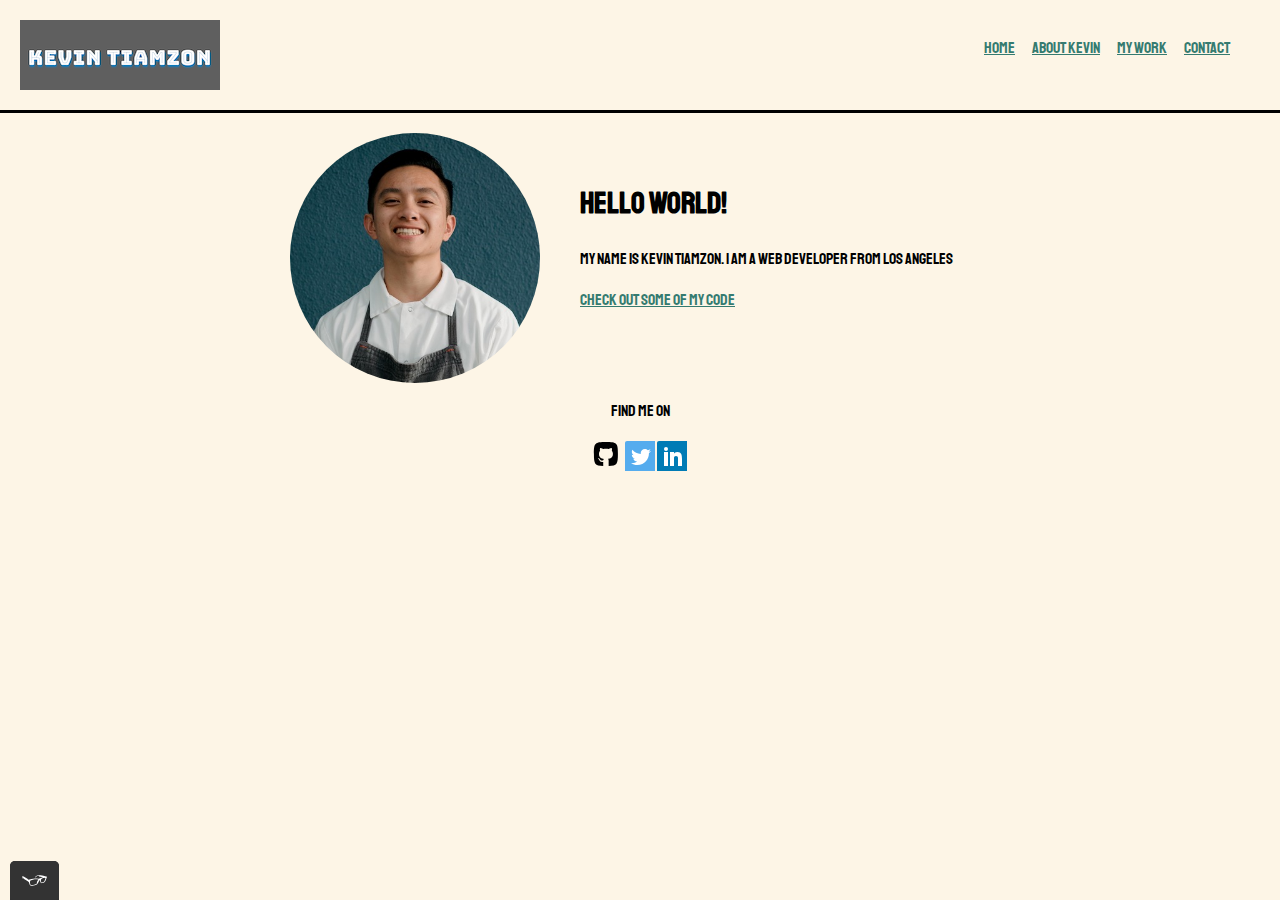
<file: index.html>
<!DOCTYPE html>
<html>
<head>
  <title>Kevin Tiamzon - My Portfolio</title>
  <link rel="shortcut icon" href="img/favicon-32x32.png">
  <link rel="stylesheet" type="text/css" href="css/normalize.css">
  <link rel="preconnect" href="https://fonts.googleapis.com">
  <link rel="preconnect" href="https://fonts.gstatic.com" crossorigin>
  <link href="https://fonts.googleapis.com/css2?family=Staatliches&display=swap" rel="stylesheet">
  <link rel="stylesheet" type="text/css" href="css/style.production.css">
  <meta name="viewport" content="width=device-width, initial-scale=1">
</head>
<body>
  <!--Header including logo and main navigation-->
    <header class="page-header">
      <!-- Add your logo here -->
      <img src="img/KevinTiamzon-Logo.png" alt="logo" class="page-header__item">
      <nav class="main-navigation page-header__item">
        <ul role="menubar" class="navigation-list">
          <li role="presentation">
            <a href="index.html" role="menuitem" class="navigation-list__item navigation-list__item--active">Home</a>
          </li>
          <li role="presentation">
            <a href="about.html" role="menuitem" class="navigation-list__item">About Kevin</a>
          </li>
          <li role="presentation">
              <a href="work.html" role="menuitem" class="navigation-list__item">My Work</a>
          </li>
          <li role="presentation">
            <a href="contact.html" role="menuitem" class="navigation-list__item">Contact</a>
          </li>
        </ul>
      </nav>
    </header>
    <div class="profile">
        <!-- Add your headshot here -->
        <img src="img/kevin-tiamzon.JPG" class=profile__portrait alt="A photograph of Kevin Tiamzon"><br>
        <h1>Hello World!</h1> 
        <p>
            My name is Kevin Tiamzon. I am a <span>web</span> developer from Los Angeles
        </p>
        <a href="#">Check out some of my code</a>
    </div>
    <footer class="page-footer">
      <p>Find me on</p>
      <div class="social media">
      <!--Github Logo-->
      <img src="img/GitHubIcon.svg" alt="Github">
      <!--Twitter Logo-->
      <img src="img/TwitterIcon.svg" alt="Twitter">
      <!--LinkedIn Logo-->
      <img src="img/LinkedInIcon.svg" alt="LinkedIn">
      </div>
    </footer>
<script src="js/tota11y.min.js"></script>
</body>

</html>
</file>
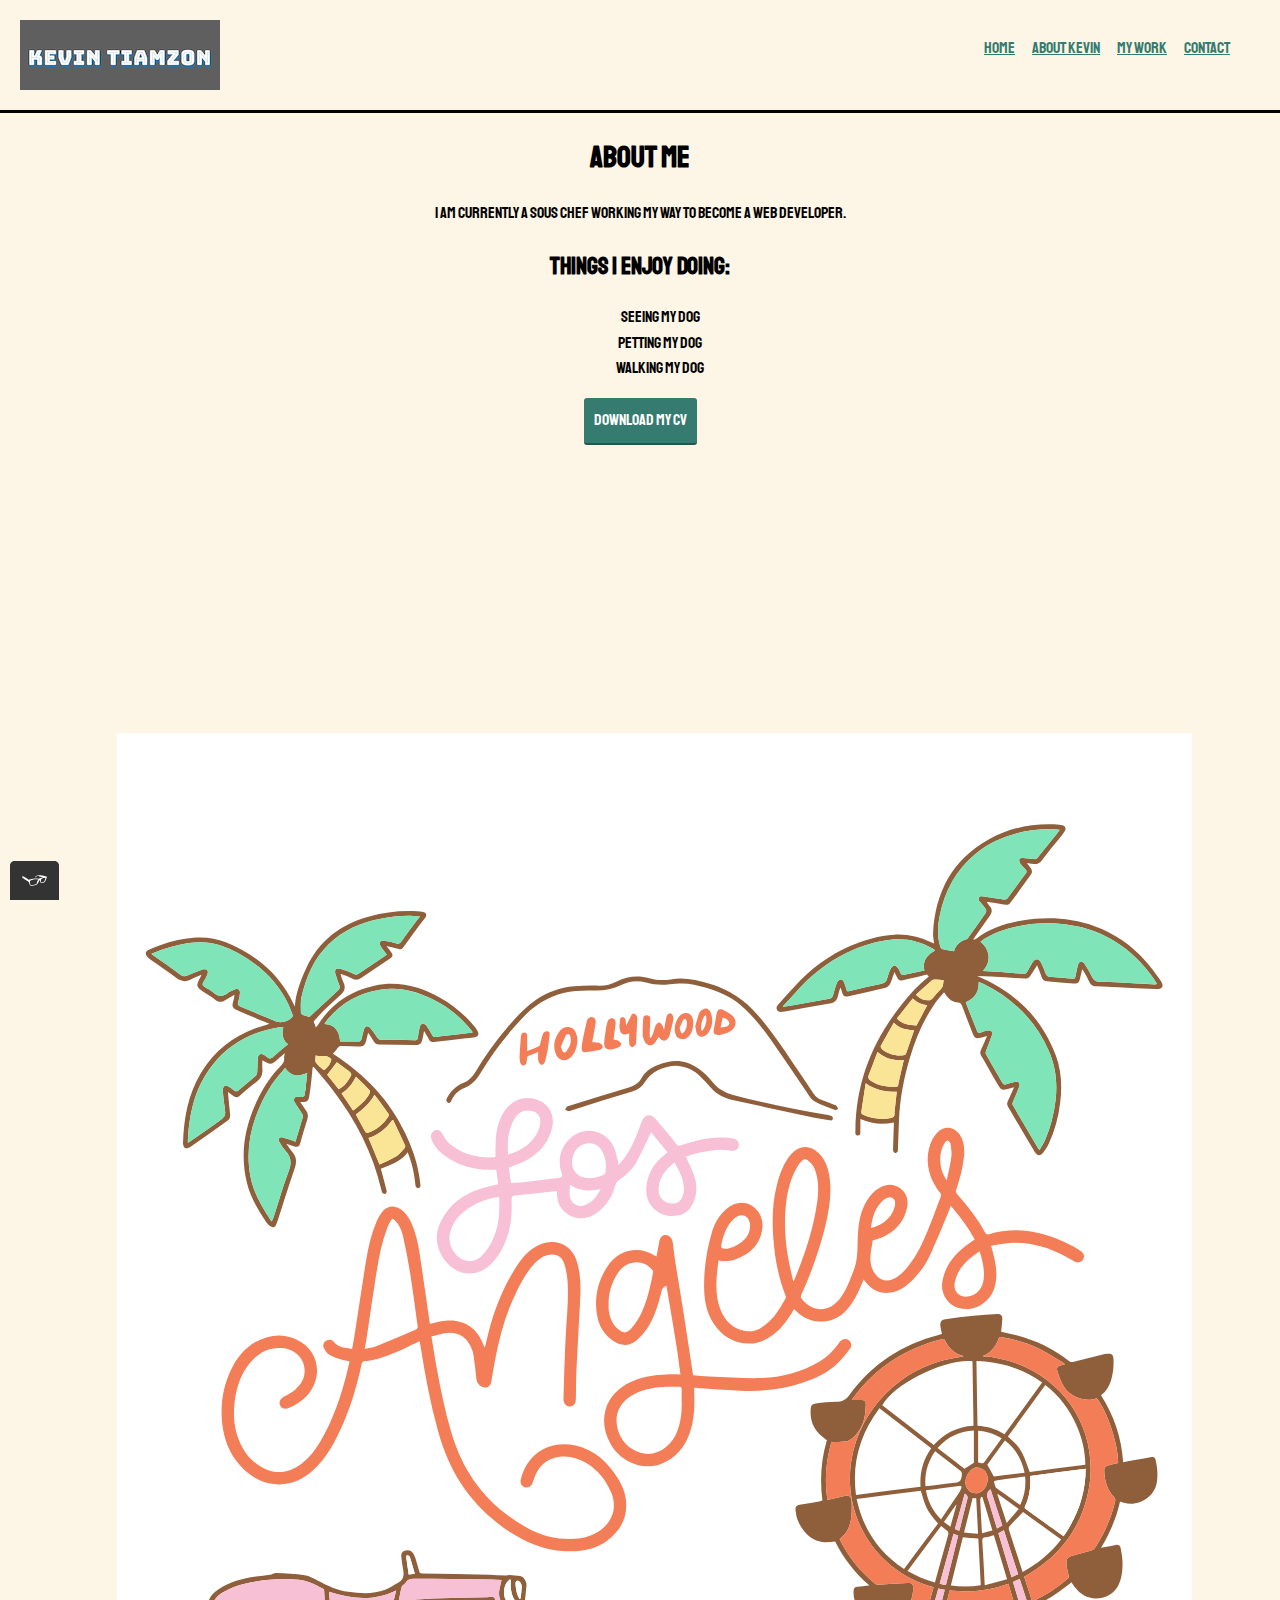
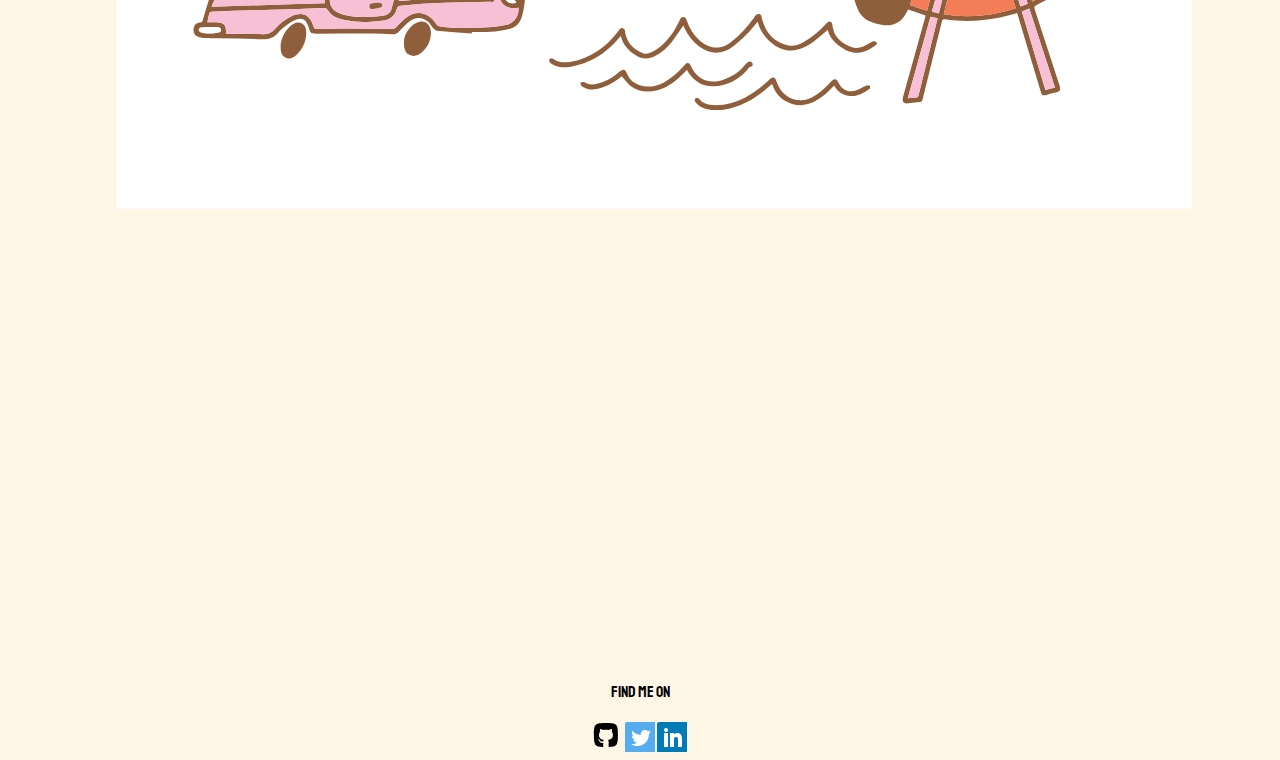
<file: about.html>
<!DOCTYPE html>
<html>
<head>
  <title>About Kevin</title>
  <link rel="shortcut icon" href="img/favicon-32x32.png">
  <link rel="stylesheet" type="text/css" href="css/normalize.css">
  <link rel="preconnect" href="https://fonts.googleapis.com">
  <link rel="preconnect" href="https://fonts.gstatic.com" crossorigin>
  <link href="https://fonts.googleapis.com/css2?family=Staatliches&display=swap" rel="stylesheet">
  <link rel="stylesheet" type="text/css" href="css/style.production.css">
  <meta name="viewport" content="width=device-width, initial-scale=1">
</head>
<body>
    <!--Header including logo and main navigation-->
    <header class="page-header">
      <!-- Add your logo here -->
      <img src="img/KevinTiamzon-Logo.png" alt="logo" class="page-header__item">
      <nav class="main-navigation page-header__item">
        <ul role="menubar" class="navigation-list">
          <li role="presentation">
            <a href="index.html" role="menuitem" class="navigation-list__item navigation-list__item--active">Home</a>
          </li>
          <li role="presentation">
            <a href="about.html" role="menuitem" class="navigation-list__item">About Kevin</a>
          </li>
          <li role="presentation">
              <a href="work.html" role="menuitem" class="navigation-list__item">My Work</a>
          </li>
          <li role="presentation">
            <a href="contact.html" role="menuitem" class="navigation-list__item">Contact</a>
          </li>
        </ul>
      </nav>
    </header>
      <div class="about-me">
        <h1>About Me</h1> 

        <p>I am currently a Sous Chef working my way to become a Web Developer.</p>
        <h2>Things I enjoy doing:</h2>
        <ul class="my-interests">
          <li>Seeing my dog</li>
          <li>Petting my dog</li>
          <li>Walking my dog</li>
        </ul>
        <!--Input CV File Here-->
        <a href="#" class="button" download>Download my CV</a> 
        <svg id="about-picture" class="la-picture" height="auto" viewBox="0 0 210 297" xmlns="http://www.w3.org/2000/svg">
          <defs>
           <clipPath id="clipPath41">
            <path d="m0 500h500v-500h-500z"/>
           </clipPath>
          </defs>
          <g transform="matrix(.35278 0 0 -.35278 19.129 223.68)">
           <path d="m0 0h500v500h-500z" fill="#fff"/>
           <g clip-path="url(#clipPath41)">
            <g transform="translate(387.78 131.02)">
             <path d="m0 0c0.971 3.485 1.888 6.779 2.805 10.072-0.066 0.032-0.13 0.063-0.196 0.095-1.854-2.657-3.708-5.314-5.625-8.06 1.04-0.726 1.943-1.357 3.016-2.107m6.66 15.357c-1.517-5.443-3.03-10.87-4.57-16.396 0.697-0.288 1.316-0.544 2.012-0.831 0.127 0.377 0.239 0.648 0.309 0.931 1.129 4.531 2.193 9.08 3.413 13.586 0.345 1.272 0.145 2.06-1.164 2.71m-12.043-55.741c0.931 3.744 1.822 7.333 2.741 11.029-1.023 0.208-1.936 0.393-2.972 0.604-1.016-3.639-2.008-7.195-3.036-10.882 1.096-0.252 2.085-0.478 3.267-0.751m34.49 14.644c1.147-3.82 2.272-7.568 3.436-11.448 1.171 0.46 2.235 0.879 3.423 1.345-1.258 3.869-2.477 7.619-3.735 11.487-1.122-0.498-2.09-0.927-3.124-1.384m-4.971 26.292c-1.851 5.684-3.668 11.266-5.481 16.837-1.814-1.289-1.854-2.768-1.159-4.594 0.828-2.174 1.364-4.459 2.038-6.691 0.684-2.27 1.382-4.535 2.126-6.975 0.878 0.505 1.645 0.945 2.476 1.423m-9.266 13.188c-0.179 0.061-0.356 0.121-0.535 0.182-0.167-0.453-0.497-0.914-0.478-1.359 0.209-4.74 0.471-9.477 0.727-14.215 0.022-0.41 0.107-0.816 0.189-1.41 1.666 0.435 3.172 0.829 4.764 1.244-1.6 5.335-3.134 10.447-4.667 15.558m7.195 1.483c-0.08-0.054-0.16-0.107-0.24-0.16 1.402-4.308 2.804-8.616 4.351-13.37 1.996 2.341 3.738 4.383 5.584 6.548-3.414 2.458-6.554 4.72-9.695 6.982m-24.155-42.355c1.92 7.724 3.809 15.32 5.71 22.97-0.763 0.299-1.389 0.544-2.162 0.847-2.166-7.787-4.298-15.447-6.456-23.201 1.002-0.212 1.838-0.389 2.908-0.616m33.603 5.002c-2.24 6.882-4.433 13.62-6.649 20.43-0.939-0.525-1.721-0.962-2.548-1.423 2.046-6.81 4.066-13.533 6.125-20.385 1.04 0.467 1.972 0.884 3.072 1.378m-21.186 35.471c-1.319-5.316-2.623-10.566-3.985-16.054 2.295-0.207 4.354-0.393 6.512-0.588-0.297 5.708-0.578 11.08-0.86 16.489-0.635 0.058-1.098 0.101-1.667 0.153m7.057 8.916c-0.096 0.494-0.178 1.182-0.364 1.843-0.833 2.943-4.726 4.417-6.994 2.645-1.952-1.525-2.955-3.569-3.075-6.025-0.093-1.876 1.371-4.161 3.096-4.876 1.954-0.811 3.642-0.212 5.116 1.129 1.487 1.354 2.087 3.123 2.221 5.284m-4.489 22.33v-14.724c2.298-0.64 2.297-0.64 3.516 1.066 0.151 0.211 0.308 0.417 0.46 0.627 2.284 3.143 4.568 6.286 6.963 9.581-3.524 1.893-7.027 3.332-10.939 3.45m21.825-21.322c-4.388-0.578-8.624-1.119-12.854-1.71-0.587-0.081-1.645-0.479-1.628-0.601 0.136-0.905 0.47-1.784 0.789-2.654 0.063-0.168 0.332-0.261 0.508-0.387 1.262-0.91 2.524-1.823 3.788-2.73 2.338-1.677 4.679-3.352 7.122-5.101 2.01 4.227 2.77 8.48 2.275 13.183m-39.043-19.913c0.137 0.254 0.207 0.414 0.303 0.554 2.555 3.742 5.131 7.471 7.658 11.233 0.548 0.816 0.973 1.727 1.359 2.635 0.357 0.838 0.173 1.301-0.92 1.146-2.475-0.355-4.965-0.608-7.445-0.928-2.643-0.339-5.28-0.705-8.028-1.073 0.946-5.275 3.178-9.713 7.073-13.567m-15.514-83.187c1.412 0.124 2.567 0.23 3.724 0.324 0.797 0.065 1.136 0.463 1.335 1.273 2.554 10.414 5.157 20.816 7.746 31.221 0.36 1.45 0.716 2.9 1.091 4.423-1.211 0.255-2.244 0.472-3.337 0.702-3.53-12.683-7.016-25.211-10.559-37.943m64.014 3.875c1.609 0.406 3.008 0.76 4.473 1.13-4.017 12.351-7.981 24.537-11.967 36.793-1.234-0.492-2.304-0.92-3.471-1.386 3.662-12.201 7.297-24.313 10.965-36.537m-23.985 99.235c4.573 0.581 9.395 1.194 14.314 1.818-1.273 6.184-4.207 11.109-9.159 14.93-2.885-3.965-5.672-7.797-8.205-11.281 1.061-1.902 1.987-3.561 3.05-5.467m0.012-27.31c-1.375-0.343-2.611-0.847-3.872-0.916-1.531-0.084-1.573-0.865-1.495-2.031 0.274-4.137 0.495-8.278 0.725-12.417 0.139-2.527 0.257-5.054 0.401-7.871 3.539 0.944 6.891 1.837 10.38 2.768-2.091 6.972-4.108 13.695-6.139 20.467m-31.819 22.834c4.708 0.589 9.233 1.258 13.783 1.674 1.909 0.174 2.696 0.757 3.046 2.762 0.271 1.565 0.174 2.475-1.199 3.185-0.114 0.059-0.202 0.163-0.304 0.243-3.581 2.772-7.163 5.543-10.836 8.385-3.419-4.905-4.909-10.207-4.49-16.249m5.629 17.741c4.304-3.333 8.487-6.571 12.488-9.67 1.603 1.055 3.027 1.991 4.399 2.894v14.899c-6.868-0.344-12.32-3.07-16.887-8.123m1.642-36.294c-5.219-6.99-10.38-13.9-15.595-20.885 4.182-2.382 8.265-4.165 12.71-5.303 0.185 0.645 0.331 1.138 0.469 1.634 1.802 6.456 3.601 12.912 5.405 19.369 0.717 2.569 0.72 2.568-1.518 4.13-0.423 0.296-0.839 0.602-1.471 1.055m10.131-5.178c-1.852-7.449-3.701-14.888-5.587-22.474 4.729-0.644 9.279-0.658 13.918 0.098-0.389 7.391-0.769 14.614-1.146 21.775-2.485 0.208-4.751 0.398-7.185 0.601m-8.897-35.813c11.481-1.833 22.552-0.768 33.49 2.802-1.169 3.885-2.285 7.597-3.429 11.399-8.928-3.293-18.013-4.147-27.325-3.156-0.93-3.754-1.819-7.347-2.736-11.045m36.894 47.537c-2.254-2.351-4.362-4.499-6.389-6.721-0.277-0.302-0.324-1.025-0.185-1.462 1.601-5.066 3.257-10.115 4.901-15.168 0.475-1.46 0.959-2.918 1.48-4.499 7.066 3.858 12.962 8.819 17.893 15.117-6.021 4.332-11.972 8.613-17.7 12.733m3.26 16.756c0.436-5.068-0.315-9.718-2.37-14.123-0.392-0.839 0.139-1.072 0.622-1.419 4.178-3.008 8.355-6.016 12.535-9.02 1.567-1.125 3.143-2.24 4.806-3.425 6.644 9.458 10.229 19.73 10.281 31.323-8.726-1.125-17.239-2.223-25.874-3.336m-24.938 53.479c0.161-10.104 0.318-20.032 0.476-30.049 4.565-0.359 8.788-1.443 12.556-4.062 5.888 8.091 11.681 16.05 17.515 24.065-9.133 6.665-19.31 9.654-30.547 10.046m-17.878-75.577c-5.325 6.351-5.325 6.351-8.009 15.195-9.886-1.258-19.796-2.52-29.824-3.796 2.972-14.015 10.299-24.772 22.048-32.506 5.333 7.132 10.534 14.086 15.785 21.107m49.902 64.374c-5.831-8.01-11.617-15.959-17.394-23.894 6.123-5.641 6.414-6.116 10.163-16.526 8.606 1.111 17.233 2.224 25.835 3.334 0.185 10.489-5.019 26.51-18.604 37.086m-58.019-47.324c-0.447 6.583 1.141 12.521 4.948 17.958-8.031 6.221-16.008 12.4-24.082 18.655-9.041-12.115-12.861-25.413-10.894-40.436 10.108 1.287 20.029 2.55 30.028 3.823m24.629 28.479c-0.162 10.081-0.322 20.002-0.482 29.902-12.597 1.284-35.921-10.1-41.949-20.429 7.938-6.149 15.887-12.306 23.901-18.514 4.949 5.599 11.068 8.602 18.53 9.041m-62.192-52.64c0-0.141-0.029-0.239 5e-3 -0.308 3.989-8.129 9.554-15.002 16.573-20.702 0.317-0.258 0.873-0.338 1.308-0.316 4.577 0.226 9.15 0.529 13.727 0.725 2.066 0.088 2.511-0.409 2.524-2.492 4e-3 -0.816-0.067-1.647-0.228-2.447-0.339-1.689-0.76-3.362-1.19-5.228 2.59-0.895 5.17-1.787 7.845-2.711 1.049 3.77 2.03 7.295 3.038 10.921-0.709 0.224-1.317 0.419-1.927 0.608-25.408 7.854-40.741 32.901-36.171 59.088 4.04 23.156 22.886 42.252 46.009 46.604 1.971 0.371 3.958 0.666 5.982 1.003-0.103 0.127-0.141 0.224-0.2 0.24-3.977 1.107-6.705 3.663-8.408 7.346-0.387 0.836-0.899 0.607-1.476 0.464-16.871-4.202-30.634-13.116-41.054-27.092-0.3-0.401-0.568-0.825-0.82-1.194 1.583 0 3.077 0.01 4.57-3e-3 1.462-0.014 2.038-0.616 1.997-2.082-0.021-0.735-0.078-1.469-0.124-2.202-0.289-4.615-1.533-8.848-4.85-12.268-1.327-1.368-2.848-2.483-4.759-2.711-2.024-0.241-4.079-0.223-6.281-0.324-2.476-8.594-3.267-17.529-1.873-26.741 0.603 0.093 1.07 0.139 1.524 0.24 2.32 0.514 4.635 1.06 6.959 1.562 1.545 0.334 2.335-0.123 2.647-1.663 0.203-1.007 0.235-2.06 0.233-3.093-0.011-5.764-0.336-11.425-5.58-15.224m66.414 84.925c5.529-0.305 10.819-1.529 15.956-3.43 24.254-8.977 38.129-33.271 33.381-58.647-3.243-17.331-12.953-30.288-27.994-39.336-0.656-0.395-1.32-0.775-1.999-1.172 1.267-3.894 2.495-7.662 3.735-11.473 0.276 0.075 0.448 0.096 0.597 0.167 5.813 2.77 11.168 6.247 16.02 10.478 0.299 0.261 0.38 0.969 0.305 1.427-0.273 1.656-0.815 3.28-0.961 4.942-0.249 2.837 0.284 3.582 3.053 4.415 2.812 0.846 5.683 1.496 8.505 2.316 0.601 0.175 1.274 0.596 1.614 1.105 4.465 6.683 7.583 13.958 9.425 21.785 0.189 0.804 0.046 1.312-0.541 1.93-3.174 3.347-4.343 7.504-4.518 11.982-0.068 1.768 0.493 2.337 2.257 2.809 1.408 0.377 2.83 0.704 4.218 1.045 0.046 8.846-5.061 24.212-10.012 30.16-3.137-1.233-6.27-0.838-9.31 0.396-5.662 2.299-7.563 7.381-9.079 12.665-0.296 1.033 0.366 1.815 1.463 2.099 0.689 0.178 1.373 0.376 2.232 0.612-0.428 0.343-0.671 0.591-0.96 0.761-3.76 2.208-7.426 4.603-11.315 6.556-5.361 2.693-11.138 4.243-17.045 5.274-0.61 0.106-1.197 0.292-1.539-0.637-1.367-3.715-3.599-6.692-7.488-8.229m63.927-67.576c-1.742-7.68-4.664-14.713-8.846-21.466 0.547 0.078 0.9 0.112 1.247 0.18 1.865 0.365 3.723 0.765 5.593 1.1 1.242 0.222 2.036-0.304 2.296-1.531 0.938-4.445 1.272-8.925 0.276-13.394-1.077-4.834-3.756-8.442-8.756-9.593-5.272-1.213-9.629 0.57-12.903 4.894-0.52 0.685-0.958 1.432-1.513 2.268-0.757-0.62-1.47-1.216-2.196-1.793-4.285-3.404-8.847-6.386-13.811-8.691-1.304-0.605-1.397-1.183-0.984-2.435 3.859-11.706 7.653-23.432 11.462-35.154 0.654-2.011 0.235-2.73-1.847-3.245-1.427-0.352-2.862-0.677-4.275-1.08-1.577-0.449-2.081-0.225-2.572 1.391-1.047 3.433-2.071 6.874-3.102 10.312-2.522 8.409-5.044 16.819-7.567 25.228-0.099 0.327-0.217 0.648-0.372 1.11-0.973-0.276-1.911-0.542-2.848-0.81-10.131-2.897-20.416-3.556-30.837-2.078-0.903 0.128-1.09-0.195-1.275-0.948-2.913-11.798-5.854-23.589-8.788-35.382-0.526-2.114-0.527-2.095-2.733-2.274-1.379-0.112-2.755-0.269-4.125-0.45-2.089-0.278-3.053 0.784-2.487 2.82 3.39 12.209 6.791 24.416 10.187 36.624 0.115 0.413 0.22 0.829 0.357 1.348-2.704 0.938-5.372 1.864-8.106 2.813-0.37-0.658-0.724-1.294-1.084-1.927-2.403-4.218-6.144-5.88-10.811-5.278-2.193 0.283-4.408 0.928-6.431 1.822-2.35 1.038-4.022 2.995-5.045 5.382-1.193 2.788-2.28 5.602-2.02 8.756 0.103 1.261 0.647 1.756 1.833 1.849 1.75 0.136 3.494 0.345 5.541 0.554-6.803 5.968-12.106 12.729-15.937 20.519-1.623-0.139-3.163-0.433-4.688-0.369-3.892 0.16-7.084 1.914-9.533 4.877-2.265 2.743-3.839 5.88-4.165 9.483-0.212 2.357 0.209 2.78 2.528 3.188 2.98 0.523 5.964 1.033 8.944 1.554 0.293 0.051 0.578 0.141 0.986 0.242-1.267 9.575-0.671 18.995 2.065 28.122-1.21 0.971-2.393 1.778-3.405 2.76-3.419 3.317-4.506 7.47-4.098 12.094 0.121 1.379 0.799 2.06 2.288 2.207 3.183 0.316 6.372 0.724 9.563 0.754 2.694 0.026 4.44 0.83 6.136 3.163 10.484 14.416 24.581 23.595 41.815 28.016 0.411 0.105 0.82 0.218 1.207 0.32-0.272 1.435-0.643 2.771-0.751 4.128-0.139 1.728 0.615 2.6 2.33 2.822 4.372 0.569 8.744 1.151 13.129 1.591 3.692 0.371 7.4 0.609 11.106 0.789 1.603 0.078 2.343-0.699 2.274-2.304-0.086-1.971-0.366-3.935-0.568-5.975 2.332-0.521 4.743-0.99 7.117-1.601 8.957-2.302 17.114-6.273 24.44-11.92 0.734-0.566 1.356-0.659 2.243-0.421 4.342 1.164 8.702 2.26 13.065 3.344 0.834 0.207 1.708 0.271 2.566 0.37 1.961 0.227 2.733-0.392 2.837-2.396 0.173-3.351-0.177-6.647-1.131-9.879-0.83-2.814-2.23-5.237-4.673-7.01 3.038-4.758 5.438-9.678 7.172-14.919 1.721-5.197 2.715-10.534 3.138-16.193 2.311 0.418 4.544 0.809 6.771 1.227 1.955 0.368 3.898 0.811 5.86 1.132 1.791 0.293 2.127 0.036 2.533-1.709 0.77-3.323 1.014-6.72 0.475-10.06-1.105-6.858-8.667-11.405-15.346-9.417-0.532 0.158-1.058 0.332-1.751 0.549" fill="#8f5e3b"/>
            </g>
            <g transform="translate(187.3 97.409)">
             <path d="m0 0c0.193 0.059 0.387 0.116 0.581 0.174 0.195 1.829 0.478 3.655 0.541 5.489 0.025 0.718-0.312 1.541-0.73 2.148-0.272 0.395-1.011 0.691-1.496 0.636-0.292-0.032-0.732-0.84-0.702-1.27 0.102-1.452 0.29-2.914 0.629-4.328 0.237-0.987 0.774-1.902 1.177-2.849m-48.615 11.766c-0.734 2.49-1.43 4.88-2.151 7.262-0.097 0.322-0.261 0.678-0.506 0.883-0.262 0.221-0.663 0.381-0.993 0.364-0.139-6e-3 -0.39-0.553-0.354-0.823 0.354-2.67 0.757-5.333 1.159-8.08 1.041 0.145 1.883 0.261 2.845 0.394m-95.125-24.806c-1e-3 9e-3 -3e-3 0.019-4e-3 0.027-1.459-0.069-2.928-0.068-4.373-0.254-0.398-0.05-1.028-0.671-1.012-1.004 0.022-0.454 0.478-1.151 0.892-1.279 2.923-0.905 5.877-0.635 8.797 0.078 0.319 0.078 0.746 0.576 0.748 0.882 2e-3 0.397-0.274 0.954-0.606 1.156-0.446 0.274-1.055 0.346-1.602 0.378-0.944 0.056-1.893 0.016-2.84 0.016m139.72 21.879c-0.114 0.114-0.228 0.228-0.341 0.343-0.59-0.612-1.349-1.131-1.738-1.85-1.019-1.884-1.234-3.976-0.88-6.058 0.449-2.645 3.308-4.09 5.593-2.945-2.205 3.021-2.712 5.041-2.634 10.51m-84.495-5.529c0.138-1.652 0.219-3.2 0.406-4.735 0.267-2.183 1.441-3.82 3.418-4.723 1.482-0.678 3.045-1.298 4.636-1.595 5.229-0.976 10.503-0.784 15.762-0.196 2.159 0.242 4.149 0.98 4.834 3.3 0.813 2.757 1.421 5.574 2.169 8.566-10.445-5.145-20.691-4.016-31.225-0.617m-54.628-6.918c17.622 0.537 35.111 1.07 52.671 1.605-0.096 2.113-0.159 4.093-0.308 6.066-0.021 0.283-0.409 0.624-0.709 0.783-1.641 0.872-3.25 1.85-4.98 2.495-1.962 0.73-4.026 1.555-6.07 1.625-6.865 0.233-13.737 0.312-20.56-0.927-5.402-0.98-10.622-2.339-15.323-5.319-2.346-1.487-3.862-3.516-4.721-6.328m87.078 2.613c0.572 0.037 0.868 0.053 1.163 0.076 4.87 0.395 9.733 0.961 14.61 1.147 8.43 0.32 16.87 0.404 25.305 0.588 0.907 0.02 1.831 0.156 2.717 0.027 0.422-0.062 0.773-0.617 1.157-0.948-0.37-0.402-0.672-0.961-1.13-1.162-0.477-0.208-1.105-0.07-1.667-0.083-13.795-0.29-27.601-0.334-41.344-1.816-0.927-0.1-1.448-0.404-1.715-1.368-0.972-3.501-3.404-5.284-6.956-5.635-1.592-0.157-3.184-0.325-4.78-0.418-4.202-0.247-8.404-0.171-12.523 0.75-3.073 0.687-6.035 1.769-7.847 4.608-0.518 0.812-1.028 1.07-1.955 1.034-7.867-0.309-15.737-0.594-23.607-0.838-6.097-0.19-12.197-0.288-18.295-0.469-3.415-0.102-6.828-0.273-10.24-0.46-0.343-0.018-0.89-0.299-0.965-0.563-0.371-1.318-0.614-2.67-0.968-4.314 1.512 0 2.845 0.038 4.176-7e-3 3.6-0.124 4.714-1.372 4.461-4.925-5e-3 -0.071 0.06-0.147 0.171-0.401 5.67-0.072 11.42-0.075 17.163-0.254 2.241-0.069 3.943 0.669 5.332 2.343 0.275 0.332 0.609 0.615 0.903 0.933 1.931 2.08 4.087 3.852 6.699 5.03 5.431 2.448 8.841 0.935 10.507-4.748 0.255-0.869 0.611-1.169 1.511-1.146 4.629 0.117 9.26 0.253 13.889 0.233 7.052-0.031 14.104-0.198 21.156-0.258 0.53-5e-3 1.181 0.255 1.572 0.614 1.339 1.226 2.525 2.622 3.884 3.822 2.007 1.772 4.233 3.28 7.06 3.087 3.489-0.238 6.093-2.053 7.859-5.039 0.465-0.786 1.032-1.082 1.94-1.215 7.457-1.09 14.937-0.783 22.411-0.387 2.666 0.14 5.364 0.416 7.958 1.015 4.18 0.965 6.181 3.822 6.096 8.038-1.062-0.081-2.15-0.347-3.184-0.209-4.132 0.551-6.461 3.91-5.792 8.304 0.242 1.597 0.692 3.162 1.062 4.809-1.639 0.079-3.278 0.201-4.919 0.228-6.274 0.105-12.548 0.205-18.823 0.258-5.749 0.05-11.499 0.043-17.249 0.046-1.48 1e-3 -2.751-0.342-3.597-1.789-0.439-0.751-1.618-1.173-1.841-1.928-0.618-2.093-0.91-4.281-1.365-6.61m33.959-15.128c-5.425 0.432-10.852 0.819-16.267 1.347-0.674 0.065-1.369 0.785-1.889 1.353-0.751 0.821-1.228 1.915-2.038 2.658-3.019 2.767-6.536 2.567-9.835-0.502-1.361-1.265-2.66-2.601-3.945-3.946-0.843-0.882-1.84-1.229-3.03-1.183-3.113 0.123-6.227 0.319-9.341 0.324-8.654 0.013-17.309-0.06-25.963-0.089-2.533-9e-3 -2.693 0.127-3.434 2.58-1.332 4.41-3.341 5.388-7.461 3.289-1.857-0.946-3.476-2.376-5.154-3.65-0.648-0.493-1.202-1.127-1.727-1.757-1.926-2.313-4.39-3.155-7.36-3.051-6.486 0.229-12.976 0.348-19.465 0.483-2.435 0.051-4.873-0.023-7.307 0.055-0.935 0.03-1.895 0.226-2.786 0.519-1.755 0.576-2.548 1.827-2.409 3.537 0.151 1.841 1.102 2.989 2.998 3.168 1.066 0.101 1.173 0.652 1.397 1.445 0.834 2.943 1.64 5.902 2.669 8.78 0.792 2.214 2.442 3.83 4.406 5.138 5.315 3.542 11.288 5.142 17.51 6.017 2.182 0.307 4.384 0.479 6.558 0.827 0.977 0.155 1.922 0.89 2.858 0.847 4.444-0.204 8.914-0.356 13.305-1.003 2.145-0.316 4.197-1.555 6.185-2.584 4.476-2.314 9.007-4.556 14.046-5.182 5.752-0.714 11.588-1.211 17.177 0.931 2.118 0.811 4.048 2.121 6.041 3.245 2.278 1.284 2.863 3.263 2.394 5.751-0.399 2.118-0.671 4.263-0.91 6.406-0.138 1.236 0.16 2.325 1.552 2.792 1.481 0.496 2.878 0.238 3.752-0.943 0.528-0.714 0.942-1.559 1.216-2.408 0.665-2.055 1.242-4.14 1.804-6.228 0.193-0.718 0.45-1.022 1.298-1.034 10.382-0.148 20.764-0.336 31.145-0.558 2.63-0.057 5.255-0.294 7.885-0.391 0.538-0.019 1.095 0.348 1.628 0.312 1.665-0.113 3.349-0.212 4.978-0.549 1.644-0.341 3.075-2.404 2.931-4.446-0.236-3.357-0.694-6.699-1.141-10.036-0.178-1.323-0.555-2.621-0.884-3.919-0.814-3.204-2.789-5.443-5.991-6.207-2.841-0.679-5.77-1.107-8.684-1.33-2.88-0.222-5.79-0.049-8.686-0.049z" fill="#8f5e3b"/>
            </g>
            <g transform="translate(330.78 83.034)">
             <path d="m0 0c-2.24-1.862-4.344-3.715-6.562-5.418-1.296-0.994-2.718-1.863-4.182-2.59-5.721-2.838-11.27-1.914-16.263 2.61-2.762 2.502-4.638 5.559-5.675 9.198-1.719-2.02-3.267-4.099-5.086-5.906-2.138-2.128-4.356-4.24-6.813-5.969-5.004-3.52-10.087-3.326-15.068 0.241-3.173 2.272-5.431 5.295-7.093 8.792-0.167 0.351-0.337 0.699-0.51 1.047-0.014 0.028-0.058 0.042 0.036-0.022-1.783-2.541-3.468-5.153-5.372-7.593-2.062-2.643-4.59-4.826-7.548-6.456-3.103-1.71-6.182-1.73-9.212 0.208-3.309 2.116-5.865 4.831-6.938 9.008-0.48-0.552-0.827-0.948-1.169-1.347-5.983-6.974-13.308-11.63-22.516-13.031-2.861-0.435-5.609-0.111-8.181 1.278-0.451 0.243-0.992 0.51-1.221 0.917-0.226 0.401-0.294 1.101-0.082 1.469 0.151 0.259 0.912 0.315 1.347 0.219 0.482-0.105 0.889-0.513 1.352-0.745 2.345-1.173 4.777-1.248 7.329-0.764 9.102 1.725 16.074 6.711 21.664 13.895 0.627 0.807 1.064 2.144 2.431 1.746 1.262-0.367 0.961-1.693 1.18-2.658 1.027-4.545 3.952-7.385 8.17-8.994 1.608-0.614 3.163-0.042 4.599 0.745 4.294 2.353 7.417 5.908 10.005 9.968 0.881 1.381 1.585 2.876 2.346 4.331 0.432 0.828 0.644 1.924 1.882 1.838 1.215-0.085 1.363-1.19 1.665-2.065 1.122-3.251 2.886-6.101 5.385-8.454 2.573-2.421 5.525-4.006 9.214-3.722 2.065 0.159 3.807 1.105 5.439 2.268 4.388 3.125 7.861 7.138 11.017 11.457 0.608 0.831 1.015 2.114 2.391 1.845 1.376-0.27 1.227-1.606 1.513-2.604 1.795-6.276 5.607-10.553 12.13-12.006 2.584-0.576 4.963 0.39 7.2 1.587 3.857 2.065 7.084 4.938 10.07 8.099 0.297 0.314 0.573 0.653 0.896 0.939 0.98 0.87 2.024 0.539 2.318-0.741 0.086-0.375-4e-3 -0.796 0.109-1.157 0.421-1.339 0.652-2.817 1.394-3.958 1.67-2.566 4.147-4.256 6.976-5.398 1.978-0.798 3.997-0.809 5.929 0.095 1.482 0.694 2.847 1.637 4.331 2.323 0.464 0.215 1.373 0.18 1.68-0.131 0.584-0.594 0.186-1.274-0.456-1.73-6.132-4.351-10.945-4.703-17.15 0.15-2.359 1.846-4.266 4.06-4.901 7.186" fill="#8f5e3b"/>
            </g>
            <g transform="translate(333.71 57.134)">
             <path d="m0 0c-2.657-2.897-5.403-5.397-8.698-7.218-5.022-2.773-9.974-2.449-14.759 0.54-2.712 1.695-4.316 4.311-5.397 7.409-0.347-0.291-0.629-0.512-0.896-0.752-5.342-4.789-11.138-8.804-18.241-10.525-3.777-0.915-7.595-1.285-11.434-0.355-1.895 0.459-3.547 1.375-4.825 2.878-0.53 0.623-0.968 1.372-0.179 2.048 0.748 0.643 1.339 0.103 1.856-0.498 1.515-1.761 3.554-2.413 5.766-2.573 5.32-0.385 10.312 0.822 15.025 3.254 4.303 2.222 8.083 5.163 11.592 8.48 1.675 1.583 2.688 1.296 3.428-0.92 2.246-6.727 8.583-10.169 14.775-7.978 2.779 0.983 5.11 2.719 7.248 4.702 1.235 1.148 2.37 2.403 3.559 3.599 1.31 1.317 2.34 1.138 3.084-0.523 1.631-3.637 5.052-5.118 8.775-3.673 1.523 0.59 2.921 1.501 4.431 2.131 0.437 0.182 1.071-0.109 1.614-0.184-0.078-0.507 0.027-1.288-0.26-1.478-3.02-1.993-6.143-3.858-9.989-3.135-2.81 0.527-4.995 2.067-6.475 4.771" fill="#8f5e3b"/>
            </g>
            <g transform="translate(234.91 61.452)">
             <path d="m0 0c-2.396-2.029-5.209-3.872-8.44-4.978-2.384-0.815-4.817-1.552-7.357-0.914-1.021 0.258-2.029 0.766-2.888 1.377-0.374 0.267-0.357 1.081-0.519 1.647 0.578 0.063 1.339 0.395 1.702 0.146 2.074-1.424 4.256-1.24 6.485-0.661 3.098 0.805 5.885 2.253 8.402 4.224 0.613 0.479 1.209 0.982 1.821 1.463 1.53 1.203 2.457 0.985 3.142-0.829 1.304-3.454 3.919-5.284 7.395-6.01 3.497-0.733 6.806-0.026 9.892 1.665 3.213 1.761 6 4.084 8.463 6.794 0.494 0.544 0.959 1.119 1.488 1.628 0.938 0.9 1.934 0.677 2.47-0.515 2.888-6.426 8.181-8.808 14.942-6.739 3.904 1.194 7.225 3.268 9.855 6.422 0.524 0.628 1.071 1.262 1.712 1.76 0.807 0.628 1.884 0.414 2.229-0.39 0.4-0.931-0.021-1.385-0.959-1.702-0.51-0.173-0.898-0.768-1.294-1.215-4.275-4.829-9.525-7.666-16.063-7.804-5.054-0.106-8.708 2.365-11.464 6.405-0.218 0.321-0.394 0.667-0.739 1.254-0.534-0.612-0.968-1.187-1.479-1.683-3.534-3.428-7.255-6.639-12.182-7.83-4.393-1.063-8.758-0.912-12.491 2.003-1.554 1.212-2.717 2.924-4.123 4.482" fill="#8f5e3b"/>
            </g>
            <g transform="translate(133.65 77.533)">
             <path d="m0 0c0.108 2.576 1.495 5.554 4.247 7.817 0.744 0.614 1.681 1.121 2.611 1.356 3.283 0.832 5.784-1.484 5.668-5.319-0.109-3.583-1.545-6.632-4.344-8.922-1.65-1.35-3.553-2.118-5.64-1.066-2.075 1.046-2.585 2.992-2.542 6.134" fill="#8f5e3b"/>
            </g>
            <g transform="translate(76.276 75.621)">
             <path d="m0 0c0.26 3.208 1.7 6.627 4.704 9.281 1.435 1.268 3.157 2.021 5.008 1.17 1.776-0.816 2.218-2.623 2.2-4.393-0.041-4.134-1.626-7.65-4.696-10.432-1.379-1.249-3.052-1.993-4.878-1.184-2.029 0.9-2.354 2.814-2.338 5.558" fill="#8f5e3b"/>
            </g>
            <g transform="translate(221.03 382.63)">
             <path d="m0 0c0.909 0 1.821 0.054 2.726-0.01 3.151-0.219 6.045 0.501 8.867 1.941 4.806 2.452 9.854 3.048 15.107 1.513 3.289-0.961 6.679-1.111 10.032-0.543 6.215 1.052 12.108-0.316 18.009-1.988 9.076-2.573 16.473-7.65 22.565-14.774 5.862-6.857 10.94-14.284 15.971-21.748 3.263-4.841 6.554-9.664 9.791-14.524 0.977-1.469 2.263-2.48 3.882-3.102 1.896-0.729 3.8-1.437 5.702-2.155 0.363-0.138 0.832-0.18 1.066-0.436 0.361-0.393 0.561-0.933 0.828-1.411-0.493-0.232-1.107-0.781-1.461-0.646-3.182 1.212-6.475 2.272-9.406 3.951-1.605 0.92-2.692 2.867-3.811 4.49-5.406 7.832-10.684 15.752-16.124 23.559-3.613 5.184-7.52 10.137-12.056 14.586-5.247 5.145-11.538 8.308-18.517 10.269-4.169 1.172-8.354 2.298-12.752 2.006-2.069-0.138-4.131-0.378-6.201-0.514-3.049-0.201-6.045 0.157-8.986 0.986-4.021 1.134-7.991 0.732-11.61-1.161-4.073-2.131-8.301-2.727-12.788-2.578-4.718 0.157-9.42-0.042-14.062-1.101-3.849-0.879-7.377-2.462-10.678-4.569-5.471-3.496-9.706-8.296-13.849-13.201-5.149-6.096-9.847-12.512-13.934-19.363-1.862-3.121-4.076-5.67-7.61-7.082-2.915-1.165-5.095-3.352-6.263-6.407-0.117-0.308-0.849-0.677-1.106-0.569-0.433 0.183-0.953 0.702-0.997 1.124-0.055 0.536 0.237 1.172 0.538 1.669 1.748 2.885 4.078 5.216 7.228 6.468 2.611 1.039 4.35 2.839 5.744 5.173 4.466 7.485 9.564 14.518 15.232 21.143 3.834 4.48 7.781 8.809 12.667 12.218 5.464 3.812 11.503 5.92 18.089 6.504 2.711 0.24 5.441 0.267 8.162 0.39 2e-3 -0.036 4e-3 -0.072 5e-3 -0.108" fill="#8f5e3b"/>
            </g>
            <g transform="translate(332.36 319.92)">
             <path d="m0 0c-3.001 0.487-5.713 0.808-8.371 1.378-12.34 2.646-24.672 5.329-36.991 8.073-4.069 0.906-7.796 2.51-10.617 5.816-1.682 1.969-3.531 3.801-5.366 5.633-2.265 2.263-5.016 3.613-8.164 4.24-6.037 1.201-13.795-1.911-17.066-7.101-1.471-2.333-3.373-3.79-6.005-4.586-9.477-2.864-18.922-5.834-28.38-8.761-0.455-0.14-0.951-0.394-1.374-0.315-0.512 0.096-0.968 0.492-1.447 0.758 0.301 0.46 0.593 0.928 0.914 1.375 0.058 0.082 0.241 0.073 0.365 0.111 9.458 2.923 18.898 5.9 28.383 8.734 2.579 0.771 4.615 1.942 5.92 4.393 1.575 2.96 4.186 4.737 7.27 5.95 4.536 1.783 9.153 2.825 13.899 1.125 2.082-0.746 4.155-1.798 5.898-3.143 2.141-1.653 4.145-3.59 5.825-5.708 2.553-3.22 5.791-5.099 9.669-6.12 14.097-3.713 28.345-6.71 42.724-9.094 1.019-0.169 2.067-0.291 3.026-0.642 0.364-0.133 0.71-0.859 0.696-1.303-0.012-0.329-0.62-0.638-0.808-0.813" fill="#8f5e3b"/>
            </g>
            <g transform="translate(248.5 358.34)">
             <path d="m0 0c0.329 0.62 0.74 1.21 0.969 1.865 0.456 1.303 0.7 2.69 1.258 3.942 0.268 0.604 1.055 1.36 1.595 1.351 0.535-9e-3 1.188-0.816 1.542-1.418 0.328-0.556 0.329-1.304 0.755-2 0.296 1.634 0.569 3.273 0.899 4.9 0.143 0.713 0.282 1.475 0.648 2.078 0.238 0.394 0.887 0.748 1.343 0.739 0.386-9e-3 0.956-0.499 1.095-0.896 0.247-0.712 0.431-1.557 0.286-2.273-0.489-2.405-1.114-4.783-1.739-7.157-0.127-0.485-0.44-0.939-0.738-1.359-0.989-1.394-2.228-1.517-3.515-0.358-0.286 0.258-0.504 0.589-0.808 0.95-0.602-0.92-1.063-1.752-1.644-2.489-1.514-1.919-3.695-1.774-4.814 0.411-0.537 1.047-0.928 2.281-0.968 3.445-0.08 2.323 0.099 4.658 0.233 6.984 0.056 0.968 0.401 1.773 1.624 1.772 1.245-1e-3 1.724-0.741 1.708-1.814-0.024-1.595-0.202-3.187-0.26-4.782-0.045-1.264-9e-3 -2.531-9e-3 -3.796 0.18-0.032 0.36-0.063 0.54-0.095" fill="#f37d57"/>
            </g>
            <g transform="translate(190.95 352.19)">
             <path d="m0 0c1.915 0.779 3.714 1.479 5.476 2.262 0.265 0.117 0.421 0.603 0.52 0.949 0.353 1.247 0.654 2.509 0.989 3.761 0.089 0.332 0.221 0.654 0.348 0.976 0.387 0.978 1.179 1.442 2.152 1.276 1.007-0.172 1.011-1.124 0.925-1.884-0.29-2.574-0.596-5.15-1.025-7.702-0.263-1.569-0.717-3.113-1.174-4.64-0.244-0.817-0.839-1.684-1.745-1.332-0.592 0.23-1.181 1.131-1.287 1.808-0.202 1.296-0.059 2.646-0.059 4.105-1.51-0.608-3.108-1.219-4.668-1.912-0.258-0.115-0.446-0.578-0.506-0.909-0.14-0.763-0.044-1.595-0.308-2.3-0.193-0.513-0.809-1.21-1.232-1.208-0.527 4e-3 -1.332 0.541-1.511 1.031-0.346 0.948-0.492 2.033-0.448 3.049 0.14 3.192 0.402 6.379 0.631 9.567 0.018 0.251 0.13 0.5 0.219 0.743 0.279 0.754 0.814 1.108 1.617 0.943 0.807-0.165 1.104-0.697 1.095-1.509-0.026-2.284-9e-3 -4.569-9e-3 -7.074" fill="#f37d57"/>
            </g>
            <g transform="translate(206.54 354.01)">
             <path d="m0 0c0.087-0.061 0.174-0.121 0.261-0.182 0.175-0.525 0.267-1.099 0.543-1.565 0.463-0.781 1.211-0.978 1.8-0.224 1.629 2.08 2.534 4.409 1.873 7.098-0.099 0.398-0.505 0.984-0.803 1.006-0.411 0.03-1.074-0.288-1.248-0.643-0.877-1.797-1.63-3.654-2.426-5.49m7.767 3.305c-0.1-3.016-0.818-5.468-2.609-7.501-2.664-3.022-6.417-2.271-7.628 1.571-1.117 3.542-0.366 6.844 1.777 9.81 1.192 1.649 2.848 2.594 4.942 2.087 1.96-0.475 2.753-2.096 3.21-3.876 0.203-0.787 0.242-1.615 0.308-2.091" fill="#f37d57"/>
            </g>
            <g transform="translate(221.16 356.34)">
             <path d="m0 0c1.161-0.09 2.196-6e-3 3.114-0.297 0.673-0.213 1.455-0.807 1.714-1.429 0.359-0.866-0.341-1.689-1.175-1.86-2.304-0.474-4.635-0.871-6.975-1.092-1.039-0.099-1.651 0.788-1.568 1.827 0.12 1.499 0.319 3 0.615 4.474 0.535 2.663 1.159 5.309 1.76 7.959 0.329 1.449 1.316 2.194 2.66 2.047 1.011-0.11 1.71-1.1 1.5-2.613-0.363-2.603-0.905-5.18-1.375-7.767-0.069-0.377-0.162-0.75-0.27-1.249" fill="#f37d57"/>
            </g>
            <g transform="translate(236.96 363.93)">
             <path d="m0 0c0.783 1.585 1.449 2.979 2.159 4.351 0.407 0.788 0.977 1.682 1.957 1.21 0.537-0.259 1.079-1.187 1.064-1.8-0.094-3.874-0.339-7.746-0.552-11.617-0.019-0.337-0.066-0.772-0.279-0.977-0.479-0.461-1.117-1.162-1.602-1.099-0.494 0.065-1.196 0.897-1.256 1.453-0.171 1.574-0.06 3.18-0.06 4.878-0.164-0.024-0.313-0.029-0.452-0.069-2.499-0.724-3.523-0.273-3.979 2.27-0.261 1.457 0.042 3.038 0.248 4.541 0.052 0.38 0.738 0.972 1.083 0.94 0.475-0.045 1.169-0.512 1.296-0.938 0.276-0.925 0.252-1.94 0.373-3.143" fill="#f37d57"/>
            </g>
            <g transform="translate(281.89 367.78)">
             <path d="m0 0c-0.343-1.573-0.668-3.059-0.994-4.554 1.921-0.284 3.777 0.46 4.016 1.51 0.288 1.263-0.901 2.506-3.022 3.044m-1.31-8.138c-2.64 0.02-3.165 0.693-2.847 2.447 0.415 2.293 0.811 4.589 1.173 6.891 0.421 2.685 1.482 3.242 3.912 1.968 0.879-0.46 1.761-0.928 2.581-1.484 3.42-2.322 3.304-6.349-0.369-8.324-1.596-0.857-3.477-1.183-4.45-1.498" fill="#f37d57"/>
            </g>
            <g transform="translate(231.15 357.59)">
             <path d="m0 0c0.809-0.206 1.594-0.25 2.197-0.605 0.569-0.334 1.236-0.954 1.318-1.526 0.065-0.454-0.581-1.251-1.1-1.497-1.037-0.492-2.183-0.843-3.32-1.012-2.394-0.358-3.676 0.804-3.494 3.224 0.169 2.235 0.53 4.458 0.867 6.678 0.155 1.019 0.368 2.047 0.712 3.016 0.446 1.26 1.43 1.87 2.35 1.535 1.134-0.413 1.548-1.32 1.398-2.482-0.248-1.928-0.525-3.852-0.78-5.779-0.066-0.502-0.097-1.009-0.148-1.552" fill="#f37d57"/>
            </g>
            <g transform="translate(261.77 362.65)">
             <path d="m0 0c0.094-0.038 0.187-0.075 0.279-0.113 0-0.258-0.08-0.553 0.017-0.768 0.232-0.517 0.549-0.996 0.831-1.491 0.407 0.327 0.931 0.578 1.201 0.994 0.924 1.416 1.285 3.012 1.068 4.689-0.06 0.452-0.429 0.864-0.657 1.295-0.379-0.244-0.935-0.402-1.106-0.749-0.614-1.251-1.099-2.566-1.633-3.857m6.423 2.403c-0.04-2.037-0.51-3.935-1.761-5.593-1.117-1.481-2.642-1.998-4.364-1.56-1.576 0.402-2.137 1.799-2.399 3.252-0.367 2.037 0.116 3.943 1.063 5.754 1.139 2.177 3.027 3.299 4.873 2.877 1.646-0.375 2.636-2.182 2.588-4.73" fill="#f37d57"/>
            </g>
            <g transform="translate(273.97 369.02)">
             <path d="m0 0c-1.68-1.334-2.704-5.548-1.824-7.5 1.679 1.25 2.715 5.505 1.824 7.5m-4.954-5.647c0.603 2.096 1.114 4.225 1.858 6.27 0.27 0.741 0.999 1.43 1.69 1.879 1.433 0.933 2.936 0.386 3.599-1.189 1.4-3.321 1.054-6.489-0.901-9.497-0.14-0.216-0.306-0.42-0.483-0.608-0.909-0.963-2.009-1.612-3.342-1.275-1.291 0.325-1.713 1.479-1.946 2.668-0.108 0.548-0.159 1.107-0.235 1.662-0.08 0.029-0.16 0.06-0.24 0.09" fill="#f37d57"/>
            </g>
            <g transform="translate(402.74 210.28)">
             <path d="m0 0c3.889 1.537 6.121 4.515 7.488 8.229 0.342 0.929 0.929 0.744 1.539 0.637 5.907-1.031 11.684-2.581 17.045-5.273 3.889-1.953 7.555-4.349 11.315-6.557 0.289-0.17 0.532-0.418 0.96-0.761-0.859-0.236-1.543-0.433-2.232-0.612-1.096-0.284-1.759-1.065-1.463-2.099 1.516-5.284 3.417-10.366 9.079-12.665 3.04-1.234 6.173-1.628 9.31-0.396 4.951-5.947 10.058-21.314 10.012-30.159-1.388-0.342-2.81-0.668-4.218-1.045-1.764-0.473-2.325-1.042-2.257-2.81 0.175-4.477 1.344-8.635 4.518-11.981 0.587-0.618 0.73-1.127 0.541-1.931-1.842-7.827-4.96-15.101-9.425-21.785-0.34-0.509-1.013-0.93-1.614-1.105-2.822-0.82-5.693-1.469-8.505-2.316-2.769-0.833-3.302-1.578-3.053-4.415 0.147-1.662 0.689-3.286 0.961-4.941 0.075-0.458-6e-3 -1.166-0.305-1.428-4.852-4.231-10.207-7.708-16.02-10.478-0.149-0.071-0.321-0.091-0.597-0.167-1.24 3.811-2.468 7.579-3.735 11.473 0.679 0.397 1.343 0.777 1.999 1.172 15.041 9.049 24.751 22.006 27.994 39.336 4.748 25.376-9.127 49.671-33.381 58.647-5.137 1.902-10.427 3.125-15.956 3.43" fill="#f37d57"/>
            </g>
            <g transform="translate(336.32 125.36)">
             <path d="m0 0c5.244 3.799 5.569 9.46 5.58 15.225 2e-3 1.032-0.03 2.086-0.233 3.092-0.312 1.54-1.102 1.997-2.647 1.663-2.324-0.501-4.638-1.047-6.959-1.562-0.454-0.101-0.921-0.147-1.524-0.24-1.394 9.213-0.603 18.147 1.873 26.741 2.202 0.102 4.257 0.083 6.281 0.324 1.911 0.228 3.432 1.343 4.759 2.711 3.317 3.42 4.561 7.653 4.85 12.268 0.046 0.733 0.103 1.467 0.124 2.202 0.042 1.467-0.535 2.068-1.997 2.082-1.493 0.014-2.987 3e-3 -4.57 3e-3 0.252 0.369 0.521 0.793 0.82 1.194 10.42 13.976 24.183 22.89 41.054 27.092 0.577 0.143 1.089 0.372 1.476-0.464 1.703-3.683 4.431-6.239 8.408-7.346 0.059-0.016 0.098-0.113 0.2-0.24-2.024-0.337-4.011-0.632-5.982-1.003-23.122-4.351-41.969-23.448-46.009-46.604-4.569-26.187 10.764-51.234 36.171-59.088 0.61-0.189 1.219-0.384 1.928-0.608-1.009-3.626-1.99-7.151-3.039-10.921-2.674 0.924-5.254 1.816-7.845 2.711 0.43 1.867 0.851 3.539 1.19 5.228 0.161 0.8 0.233 1.631 0.228 2.447-0.013 2.083-0.458 2.58-2.524 2.492-4.577-0.196-9.15-0.499-13.727-0.725-0.435-0.022-0.99 0.058-1.308 0.316-7.018 5.7-12.584 12.573-16.573 20.702-0.034 0.069-5e-3 0.167-5e-3 0.308" fill="#f37d57"/>
            </g>
            <g transform="translate(424.82 154.57)">
             <path d="m0 0c8.635 1.113 17.148 2.211 25.874 3.336-0.052-11.593-3.637-21.865-10.281-31.323-1.663 1.185-3.239 2.3-4.806 3.425-4.18 3.004-8.357 6.012-12.535 9.02-0.482 0.347-1.014 0.58-0.622 1.419 2.055 4.405 2.807 9.056 2.37 14.123" fill="#fff"/>
            </g>
            <g transform="translate(384.67 90.274)">
             <path d="m0 0c0.917 3.698 1.807 7.291 2.736 11.045 9.312-0.991 18.398-0.137 27.326 3.156 1.143-3.802 2.259-7.514 3.428-11.399-10.937-3.57-22.009-4.635-33.49-2.802" fill="#f37d57"/>
            </g>
            <g transform="translate(431.95 55.06)">
             <path d="m 0,0 c -3.668,12.224 -7.303,24.336 -10.965,36.537 1.167,0.466 2.237,0.894 3.471,1.386 C -3.508,25.667 0.456,13.48 4.474,1.13 3.008,0.76 1.609,0.406 0,0" fill="#f7c0d4"/>
            </g>
            <g transform="translate(367.94 51.185)">
             <path d="m0 0c3.543 12.732 7.029 25.26 10.559 37.943 1.093-0.23 2.126-0.447 3.337-0.702-0.375-1.523-0.731-2.973-1.091-4.423-2.589-10.405-5.192-20.807-7.746-31.221-0.199-0.81-0.538-1.208-1.335-1.273-1.157-0.095-2.312-0.2-3.724-0.324" fill="#f7c0d4"/>
            </g>
            <g transform="translate(405.16 153.28)">
             <path d="m0 0c-0.134-2.161-0.733-3.93-2.221-5.284-1.473-1.341-3.162-1.94-5.116-1.129-1.725 0.715-3.188 3-3.096 4.876 0.12 2.456 1.123 4.5 3.076 6.025 2.267 1.772 6.16 0.298 6.993-2.645 0.186-0.66 0.268-1.349 0.364-1.843" fill="#f37d57"/>
            </g>
            <g transform="translate(419.29 108.89)">
             <path d="m0 0c-1.1-0.494-2.031-0.911-3.071-1.378-2.06 6.852-4.079 13.575-6.125 20.385 0.826 0.461 1.608 0.898 2.548 1.423 2.215-6.81 4.409-13.548 6.648-20.43" fill="#f7c0d4"/>
            </g>
            <g transform="translate(385.69 103.89)">
             <path d="m0 0c-1.07 0.227-1.906 0.404-2.908 0.616 2.158 7.754 4.29 15.414 6.456 23.2 0.773-0.302 1.399-0.547 2.162-0.846-1.901-7.65-3.79-15.246-5.71-22.97" fill="#f7c0d4"/>
            </g>
            <g transform="translate(411.91 131.57)">
             <path d="m0 0c-0.831-0.478-1.598-0.918-2.476-1.423-0.744 2.441-1.442 4.705-2.126 6.975-0.673 2.232-1.21 4.517-2.038 6.691-0.695 1.826-0.655 3.305 1.16 4.594 1.812-5.57 3.629-11.152 5.48-16.837" fill="#f7c0d4"/>
            </g>
            <g transform="translate(416.88 105.28)">
             <path d="m0 0c1.033 0.457 2.002 0.887 3.124 1.384 1.258-3.867 2.477-7.617 3.734-11.487-1.187-0.465-2.252-0.884-3.422-1.344-1.165 3.88-2.29 7.628-3.436 11.447" fill="#f7c0d4"/>
            </g>
            <g transform="translate(382.39 90.636)">
             <path d="m0 0c-1.183 0.272-2.171 0.499-3.268 0.751 1.029 3.686 2.021 7.243 3.037 10.882 1.036-0.211 1.949-0.397 2.972-0.605-0.919-3.695-1.81-7.284-2.741-11.028" fill="#f7c0d4"/>
            </g>
            <g transform="translate(394.44 146.38)">
             <path d="m0 0c1.309-0.65 1.509-1.438 1.164-2.71-1.22-4.507-2.284-9.056-3.413-13.587-0.07-0.282-0.183-0.554-0.31-0.931-0.695 0.288-1.314 0.543-2.011 0.832 1.54 5.526 3.052 10.953 4.57 16.396" fill="#f7c0d4"/>
            </g>
            <g transform="translate(92.584 350.09)">
             <path d="m0 0c0-1.164-0.406-2.5 0.087-3.22 0.924-1.347 2.369-2.337 3.641-3.516 1.686 0.847 3.213 2.98 3.561 5.088-1.946 2.268-4.64 0.979-7.289 1.648m10.682-15.709c2.171 1.154 3.647 2.86 4.862 4.844 1.431 2.336 1.448 2.332-0.637 4.019-0.672 0.544-1.359 1.071-2.055 1.583-1.089 0.803-2.192 1.587-3.033 2.194-1.557-2.063-2.988-3.959-4.45-5.894 1.662-2.11 3.45-4.382 5.313-6.746m8.077 5.833c-1.775-3.28-3.67-6.031-6.701-7.703 1.85-2.754 3.556-5.296 5.321-7.926 3.105 2.25 5.958 4.603 7.712 8.007 0.189 0.367 0.219 1.11-0.015 1.353-2.004 2.076-4.086 4.077-6.317 6.269m8.584-8.373c-2.196-4.09-5.379-6.731-8.663-9.196 1.497-2.774 2.924-5.478 4.439-8.133 0.154-0.271 0.906-0.444 1.26-0.32 4.052 1.424 7.23 3.976 9.477 7.64 0.191 0.311 0.19 0.973-0.017 1.259-2.07 2.862-4.201 5.679-6.496 8.75m8.674-11.662c-0.155-0.037-0.31-0.074-0.465-0.111-2.794-3.949-6.456-6.763-10.976-8.336 1.699-4.059 3.358-8.022 5.142-12.284 2.735 1.333 5.496 2.474 8.028 3.996 1.391 0.837 2.427 2.29 3.549 3.531 0.263 0.291 0.445 0.95 0.298 1.273-1.819 3.995-3.706 7.959-5.576 11.931m-95.481-10.589c0.365 0.187 0.52 0.245 0.652 0.336 4.506 3.14 9.063 6.208 13.497 9.447 3.608 2.636 3.522 2.724 2.907 7.237-0.326 2.398-0.645 4.802-0.798 7.214-0.045 0.713 0.293 1.744 0.817 2.108 0.426 0.295 1.481-0.027 2.099-0.364 0.977-0.533 1.787-1.366 2.744-1.948 0.317-0.193 1.012-0.182 1.289 0.04 2.797 2.251 5.563 4.541 8.279 6.888 0.422 0.364 0.73 1.061 0.772 1.628 0.163 2.198 0.179 4.407 0.283 6.61 0.089 1.908 1.442 2.593 3.022 1.544 0.431-0.287 0.858-0.595 1.231-0.952 0.967-0.927 1.814-0.829 2.809 0.044 2.284 2.004 4.644 3.923 6.989 5.89-2.569 2.1-2.992 4.89-2.159 8.042-0.364 0-0.578 0.021-0.788-4e-3 -0.558-0.064-1.116-0.135-1.67-0.226-12.255-2.011-22.562-7.449-30.382-17.265-8.4-10.548-11.076-22.925-11.593-36.269m107.99 105.19c-1.31 0.104-2.297 0.215-3.285 0.253-5.041 0.2-10.013-0.411-14.959-1.303-9.196-1.659-17.431-5.284-24.221-11.855-6.981-6.755-10.51-15.332-12.647-24.552-0.542-2.339-0.259-4.875-0.282-7.322-3e-3 -0.297 0.394-0.754 0.706-0.871 1.197-0.452 2.435-0.795 3.22-1.041 2.615 2.406 5.159 4.743 7.699 7.085 1.907 1.759 3.8 3.533 5.716 5.284 0.777 0.711 0.866 1.478 0.496 2.449-0.662 1.733-1.313 3.48-1.805 5.267-0.521 1.901 0.401 2.828 2.258 2.252 2.182-0.678 4.336-1.473 6.438-2.366 0.869-0.369 1.469-0.353 2.234 0.171 4.139 2.836 8.309 5.625 12.466 8.434 0.166 0.113 0.307 0.262 0.507 0.435-0.988 1.292-2.008 2.477-2.838 3.782-0.342 0.536-0.552 1.462-0.311 1.968 0.191 0.403 1.192 0.677 1.774 0.593 2.005-0.289 4.013-0.657 5.962-1.203 1.093-0.306 1.572-2e-3 2.176 0.858 2.19 3.111 4.475 6.154 6.737 9.212 0.56 0.757 1.169 1.477 1.959 2.47m-124.93-17.383c0.444-0.37 0.692-0.608 0.969-0.803 4.242-2.99 8.512-5.941 12.716-8.982 1.053-0.762 1.917-0.776 3.071-0.273 2.407 1.051 4.863 2.003 7.35 2.849 0.567 0.192 1.616 6e-3 1.936-0.402 0.335-0.429 0.252-1.411 0.011-2.015-0.459-1.155-1.112-2.242-1.774-3.302-0.639-1.025-0.636-1.772 0.508-2.438 1.382-0.802 2.849-1.551 4.013-2.615 2.334-2.134 4.479-2.089 6.864-0.126 0.878 0.722 2.022 1.17 3.105 1.584 1.648 0.63 2.559-0.04 2.419-1.777-0.094-1.155-0.31-2.317-0.624-3.433-0.583-2.069-0.643-2.088 1.329-2.922 5.371-2.269 10.751-4.521 16.138-6.754 2.423-1.004 6.295 0.129 7.625 2.226 0.143 0.226 0.066 0.673-0.046 0.966-0.631 1.653-1.209 3.337-1.979 4.927-5.063 10.472-13.2 17.965-23.201 23.559-5.775 3.231-11.937 5.365-18.658 5.138-5.832-0.196-11.446-1.66-16.952-3.517-1.582-0.533-3.113-1.215-4.82-1.89m62.18-53.021c-0.469-0.574-0.875-1.133-1.343-1.634-5.007-5.36-8.487-11.663-11.266-18.378-4.098-9.905-5.511-20.117-3.446-30.739 1.431-7.357 5.139-13.617 9.179-19.742 0.207-0.315 0.361-0.664 0.54-0.997 0.568 0.823 0.767 1.345 0.938 1.876 2.346 7.285 4.433 14.667 7.134 21.818 1.397 3.7 1.038 6.466-1.595 9.25-1.146 1.212-2.012 2.707-2.876 4.151-0.251 0.421-0.274 1.279-4e-3 1.628 0.275 0.354 1.081 0.526 1.585 0.426 1.094-0.217 2.147-0.649 3.212-1.009 0.891-0.301 1.774-0.625 2.739-0.968 1.15 3.82 2.258 7.498 3.365 11.177 0.05 0.165 0.174 0.344 0.143 0.491-0.093 0.447-0.158 0.937-0.392 1.311-0.893 1.431-1.868 2.81-2.771 4.235-0.566 0.893-1.468 1.799-0.826 2.945 0.639 1.143 1.859 0.72 2.843 0.633 1.242-0.109 1.989 0.174 2.039 1.567 0.023 0.642 0.236 1.275 0.304 1.918 0.269 2.55 0.515 5.102 0.782 7.79-4.759-2.347-7.801-1.296-10.284 2.251m87.194 16.443c-0.084 0.227-0.108 0.359-0.177 0.461-0.17 0.25-0.354 0.491-0.544 0.727-4.142 5.153-9.102 9.388-14.835 12.635-8.498 4.812-17.495 7.671-27.431 6.117-10.292-1.61-18.692-6.472-25.082-14.735-0.277-0.358-0.497-0.76-0.803-1.234 5.143-0.24 6.844-3.483 7.315-8.147 3.002 0 5.937-0.031 8.868 0.042 0.34 8e-3 0.85 0.537 0.963 0.919 0.453 1.531 0.707 3.123 1.192 4.642 0.187 0.58 0.729 1.329 1.236 1.445 0.499 0.113 1.335-0.331 1.716-0.787 1.16-1.391 2.236-2.864 3.214-4.389 0.508-0.79 1.044-1.101 1.976-1.103 5.146-0.014 10.292-0.068 15.437-0.163 0.916-0.017 1.36 0.289 1.499 1.174 0.266 1.705 0.476 3.428 0.894 5.098 0.153 0.613 0.758 1.433 1.282 1.54 0.508 0.103 1.371-0.45 1.739-0.96 1.035-1.433 1.954-2.96 2.796-4.517 0.375-0.692 0.798-0.934 1.521-0.85 2.231 0.261 4.464 0.499 6.694 0.771 3.471 0.422 6.94 0.864 10.53 1.314m-82.655 12.139c0.434 6.351 2.677 12.065 5.225 17.67 5.845 12.857 15.981 20.583 29.414 24.203 7.311 1.971 14.77 2.847 22.356 2.336 0.903-0.061 1.813-0.165 2.698-0.354 1.417-0.303 1.824-1.301 1.02-2.508-0.526-0.79-1.184-1.49-1.75-2.254-2.701-3.65-5.403-7.299-8.078-10.968-1.239-1.698-1.404-1.768-3.446-1.21-1.483 0.406-2.984 0.747-4.789 1.194 0.919-1.248 1.67-2.184 2.327-3.182 0.718-1.09 0.546-1.803-0.527-2.526-4.485-3.022-9.002-5.998-13.45-9.074-1.482-1.024-2.769-1.218-4.414-0.307-1.592 0.883-3.382 1.411-5.086 2.095-0.077-0.088-0.154-0.176-0.232-0.264 0.435-1.204 0.775-2.453 1.324-3.601 1.059-2.218 0.725-4.047-1.116-5.699-2.64-2.37-5.249-4.777-7.803-7.238-1.494-1.44-2.835-3.037-4.289-4.52-0.598-0.61-0.813-1.116-0.236-1.883 0.293-0.39 0.336-0.968 0.569-1.704 0.428 0.475 0.846 0.817 1.113 1.252 6.077 9.897 14.982 15.76 26.204 18.182 10.983 2.371 21.114-0.335 30.681-5.673 6.26-3.493 11.668-8.055 16.139-13.684 0.505-0.635 0.962-1.344 1.274-2.089 0.542-1.293 0.05-2.257-1.344-2.498-1.743-0.3-3.518-0.415-5.277-0.621-4.335-0.507-8.667-1.05-13.006-1.519-2.292-0.247-2.516-0.039-3.607 2.048-0.496 0.948-1.107 1.835-1.815 2.992-0.298-1.55-0.483-2.844-0.805-4.105-0.495-1.942-1.149-2.433-3.107-2.411-5.71 0.067-11.421 0.167-17.131 0.225-1.092 0.012-1.745 0.56-2.288 1.428-0.793 1.267-1.647 2.495-2.673 4.039-0.364-1.497-0.623-2.616-0.909-3.727-0.546-2.128-1.256-2.723-3.48-2.701-2.683 0.029-5.364 0.133-8.045 0.247-0.763 0.032-1.22-0.149-1.656-0.869-0.593-0.977-1.449-1.794-2.275-2.778 0.217-0.143 0.55-0.366 0.885-0.586 14.08-9.217 25.425-20.909 32.678-36.265 2.924-6.192 5.355-12.567 6.464-19.372 0.229-1.408 0.428-2.822 0.593-4.238 0.097-0.824 0.205-1.789-0.968-1.904-1.179-0.115-1.249 0.886-1.327 1.689-0.435 4.454-1.335 8.802-2.854 13.015-0.19 0.528-0.385 1.053-0.689 1.883-3.143-4.398-7.9-5.853-12.506-7.673 0.814-3.047 1.63-6.083 2.432-9.122 0.132-0.499 0.333-1.032 0.265-1.517-0.055-0.391-0.425-0.985-0.729-1.033-0.395-0.063-0.976 0.221-1.267 0.544-0.29 0.321-0.352 0.868-0.458 1.329-3.951 17.221-11.963 32.476-22.596 46.432-2.824 3.707-5.926 7.201-8.9 10.793-0.154-0.056-0.307-0.112-0.46-0.168-0.179-1.893-0.328-3.79-0.546-5.678-0.29-2.533-0.538-5.077-0.981-7.584-0.449-2.549-0.887-2.817-3.447-2.894-0.169-5e-3 -0.337-0.035-0.771-0.082 0.907-1.36 1.673-2.647 2.578-3.827 1.048-1.367 1.19-2.709 0.645-4.36-1.178-3.57-2.173-7.202-3.23-10.813-0.488-1.668-1.099-2.062-2.759-1.604-1.148 0.316-2.27 0.727-3.706 1.193 1.106-1.53 1.989-2.847 2.969-4.087 1.71-2.162 1.915-4.339 0.991-7.013-2.766-8.009-5.263-16.111-7.875-24.174-0.252-0.78-0.518-1.563-0.857-2.309-0.596-1.313-1.717-1.591-2.832-0.682-0.6 0.488-1.195 1.036-1.622 1.672-3.745 5.579-7.276 11.273-8.977 17.878-2.952 11.461-1.901 22.664 2.37 33.595 3.027 7.75 6.959 14.997 12.87 20.987 1.165 1.18 2.161 2.265 1.906 4.086-0.083 0.593 0.209 1.238 0.391 2.169-1.21-1.009-2.224-1.802-3.179-2.66-3.098-2.786-3.502-2.843-7.331-0.564 0-1.515-0.11-2.826 0.022-4.112 0.277-2.686-0.737-4.572-2.933-6.156-2.556-1.843-4.884-4-7.306-6.028-1.422-1.191-2.054-1.231-3.559-0.154-0.726 0.518-1.431 1.064-2.234 1.664 0.348-3.581 0.644-6.979 1.023-10.368 0.145-1.294-0.184-2.274-1.259-3.035-5.754-4.073-11.478-8.188-17.27-12.205-0.65-0.451-1.871-0.752-2.453-0.435-0.573 0.312-0.96 1.508-0.932 2.3 0.409 11.54 2.335 22.68 8.481 32.768 7.117 11.68 17.54 18.731 30.55 22.285 0.32 0.087 0.638 0.184 1.268 0.366-0.97 0.4-1.675 0.687-2.377 0.981-4.228 1.767-8.476 3.489-12.676 5.321-2.325 1.014-2.572 1.737-1.87 4.199 0.267 0.936 0.535 1.872 0.538 3.006-1.451-0.829-2.938-1.602-4.344-2.501-1.63-1.041-3.004-0.993-4.6 0.241-2.115 1.636-4.479 2.946-6.677 4.481-1.786 1.247-2.008 2.236-1.077 4.225 0.434 0.927 0.993 1.796 1.352 2.924-1.444-0.628-2.983-1.1-4.311-1.916-2.827-1.735-5.182-1.345-7.768 0.696-3.697 2.918-7.675 5.479-11.518 8.212-0.596 0.423-1.176 0.899-1.662 1.441-0.992 1.108-0.806 2.345 0.541 2.987 1.791 0.854 3.626 1.646 5.501 2.295 5.414 1.875 10.964 3.203 16.695 3.561 4.764 0.298 9.443-0.379 13.868-2.174 14.307-5.802 25.37-15.163 31.868-29.441 0.068-0.148 0.159-0.286 0.239-0.428" fill="#8f5e3b"/>
            </g>
            <g transform="translate(165.56 360.82)">
             <path d="m0 0c-3.59-0.449-7.059-0.892-10.53-1.314-2.23-0.271-4.464-0.509-6.694-0.77-0.723-0.085-1.146 0.157-1.521 0.85-0.842 1.556-1.761 3.083-2.796 4.517-0.368 0.509-1.231 1.062-1.739 0.959-0.524-0.106-1.129-0.927-1.282-1.539-0.418-1.67-0.628-3.393-0.895-5.099-0.138-0.885-0.583-1.19-1.499-1.173-5.145 0.094-10.291 0.148-15.436 0.162-0.932 3e-3 -1.468 0.314-1.976 1.104-0.978 1.524-2.054 2.998-3.215 4.388-0.38 0.457-1.216 0.901-1.715 0.787-0.507-0.116-1.05-0.864-1.236-1.444-0.486-1.519-0.739-3.112-1.192-4.643-0.113-0.382-0.624-0.91-0.963-0.919-2.932-0.073-5.866-0.042-8.869-0.042-0.47 4.665-2.171 7.907-7.315 8.148 0.307 0.474 0.527 0.876 0.804 1.234 6.39 8.263 14.79 13.124 25.082 14.734 9.936 1.555 18.933-1.304 27.43-6.117 5.734-3.246 10.694-7.481 14.836-12.635 0.19-0.236 0.374-0.477 0.544-0.727 0.069-0.101 0.093-0.234 0.177-0.461" fill="#7fe5b9"/>
            </g>
            <g transform="translate(78.362 344.38)">
             <path d="m0 0c2.483-3.547 5.525-4.598 10.285-2.251-0.268-2.688-0.514-5.241-0.783-7.791-0.067-0.643-0.281-1.275-0.304-1.917-0.05-1.394-0.797-1.676-2.039-1.567-0.984 0.087-2.204 0.51-2.843-0.633-0.642-1.146 0.26-2.052 0.826-2.945 0.903-1.425 1.879-2.804 2.772-4.235 0.233-0.374 0.298-0.864 0.392-1.311 0.03-0.147-0.094-0.326-0.143-0.492-1.108-3.678-2.216-7.357-3.366-11.176-0.965 0.342-1.848 0.667-2.739 0.968-1.064 0.36-2.118 0.792-3.212 1.009-0.504 0.099-1.309-0.073-1.585-0.427-0.27-0.348-0.247-1.207 4e-3 -1.628 0.864-1.443 1.731-2.938 2.876-4.15 2.633-2.784 2.992-5.551 1.595-9.25-2.7-7.151-4.788-14.533-7.133-21.818-0.171-0.532-0.371-1.053-0.939-1.877-0.179 0.333-0.333 0.683-0.54 0.997-4.04 6.125-7.748 12.386-9.179 19.743-2.065 10.622-0.652 20.834 3.447 30.739 2.778 6.715 6.258 13.018 11.265 18.378 0.468 0.501 0.874 1.06 1.343 1.634" fill="#7fe5b9"/>
            </g>
            <g transform="translate(16.182 397.4)">
             <path d="m0 0c1.707 0.674 3.238 1.356 4.82 1.89 5.506 1.857 11.119 3.32 16.951 3.517 6.722 0.227 12.884-1.907 18.659-5.138 10.001-5.595 18.137-13.087 23.201-23.56 0.769-1.589 1.348-3.273 1.979-4.926 0.112-0.293 0.189-0.74 0.046-0.966-1.33-2.097-5.202-3.231-7.625-2.226-5.387 2.233-10.767 4.485-16.138 6.754-1.972 0.834-1.912 0.853-1.329 2.922 0.314 1.116 0.53 2.278 0.624 3.433 0.14 1.737-0.771 2.407-2.419 1.777-1.083-0.414-2.227-0.862-3.105-1.584-2.385-1.963-4.53-2.008-6.864 0.126-1.164 1.064-2.632 1.813-4.013 2.615-1.144 0.665-1.147 1.413-0.508 2.438 0.661 1.06 1.315 2.147 1.774 3.302 0.24 0.604 0.323 1.586-0.011 2.015-0.32 0.408-1.37 0.594-1.936 0.402-2.487-0.846-4.943-1.798-7.351-2.849-1.153-0.504-2.017-0.489-3.07 0.272-4.204 3.042-8.474 5.993-12.716 8.982-0.277 0.196-0.525 0.433-0.969 0.804" fill="#7fe5b9"/>
            </g>
            <g transform="translate(141.11 414.78)">
             <path d="m0 0c-0.79-0.993-1.399-1.713-1.958-2.47-2.263-3.058-4.548-6.101-6.737-9.212-0.605-0.86-1.084-1.164-2.177-0.858-1.948 0.546-3.957 0.914-5.962 1.203-0.582 0.084-1.583-0.19-1.774-0.593-0.241-0.507-0.031-1.432 0.311-1.968 0.831-1.305 1.85-2.49 2.838-3.782-0.2-0.173-0.34-0.322-0.506-0.435-4.158-2.809-8.328-5.598-12.467-8.434-0.765-0.524-1.364-0.54-2.234-0.171-2.102 0.893-4.255 1.688-6.438 2.366-1.857 0.576-2.779-0.351-2.257-2.252 0.491-1.787 1.142-3.534 1.804-5.268 0.37-0.97 0.282-1.737-0.496-2.448-1.916-1.751-3.809-3.525-5.716-5.284-2.54-2.342-5.084-4.679-7.699-7.085-0.785 0.246-2.023 0.589-3.22 1.041-0.312 0.117-0.708 0.574-0.706 0.871 0.023 2.446-0.26 4.983 0.282 7.322 2.137 9.22 5.667 17.797 12.647 24.552 6.79 6.571 15.026 10.196 24.221 11.855 4.946 0.892 9.918 1.503 14.959 1.303 0.989-0.038 1.975-0.149 3.285-0.253" fill="#7fe5b9"/>
            </g>
            <g transform="translate(33.12 309.59)">
             <path d="m0 0c0.517 13.344 3.192 25.721 11.593 36.269 7.82 9.816 18.127 15.254 30.382 17.265 0.554 0.091 1.112 0.162 1.67 0.226 0.209 0.025 0.424 4e-3 0.788 4e-3 -0.833-3.152-0.411-5.942 2.159-8.042-2.345-1.967-4.705-3.886-6.989-5.89-0.996-0.873-1.842-0.971-2.81-0.044-0.372 0.357-0.799 0.665-1.23 0.952-1.581 1.049-2.933 0.364-3.022-1.544-0.104-2.203-0.12-4.412-0.283-6.61-0.042-0.567-0.35-1.264-0.772-1.628-2.716-2.347-5.483-4.637-8.279-6.888-0.277-0.222-0.972-0.233-1.29-0.04-0.956 0.582-1.766 1.415-2.743 1.948-0.618 0.337-1.674 0.659-2.099 0.364-0.524-0.364-0.862-1.395-0.817-2.108 0.153-2.412 0.471-4.816 0.798-7.214 0.614-4.513 0.701-4.601-2.908-7.237-4.433-3.239-8.99-6.307-13.496-9.447-0.132-0.091-0.287-0.149-0.652-0.336" fill="#7fe5b9"/>
            </g>
            <g transform="translate(128.6 320.18)">
             <path d="m0 0c1.87-3.972 3.757-7.936 5.577-11.931 0.147-0.323-0.035-0.982-0.298-1.273-1.123-1.241-2.159-2.694-3.55-3.531-2.531-1.523-5.293-2.663-8.027-3.996-1.785 4.262-3.443 8.224-5.142 12.283 4.52 1.573 8.182 4.388 10.975 8.336 0.155 0.038 0.31 0.075 0.465 0.112" fill="#f9e595"/>
            </g>
            <g transform="translate(119.93 331.84)">
             <path d="m0 0c2.295-3.071 4.426-5.888 6.496-8.75 0.207-0.286 0.208-0.948 0.018-1.259-2.247-3.664-5.426-6.216-9.477-7.64-0.355-0.124-1.107 0.049-1.261 0.32-1.515 2.655-2.942 5.359-4.439 8.133 3.285 2.465 6.468 5.106 8.663 9.196" fill="#f9e595"/>
            </g>
            <g transform="translate(111.34 340.22)">
             <path d="m0 0c2.23-2.192 4.312-4.192 6.316-6.268 0.235-0.243 0.205-0.987 0.016-1.354-1.754-3.404-4.607-5.756-7.712-8.006-1.766 2.63-3.472 5.171-5.321 7.926 3.031 1.671 4.926 4.422 6.701 7.702" fill="#f9e595"/>
            </g>
            <g transform="translate(103.27 334.38)">
             <path d="m0 0c-1.862 2.364-3.651 4.636-5.312 6.746 1.461 1.935 2.892 3.831 4.45 5.894 0.841-0.607 1.943-1.391 3.032-2.194 0.697-0.512 1.384-1.039 2.056-1.583 2.085-1.687 2.067-1.683 0.636-4.019-1.215-1.984-2.691-3.69-4.862-4.844" fill="#f9e595"/>
            </g>
            <g transform="translate(92.584 350.09)">
             <path d="m0 0c2.649-0.669 5.343 0.62 7.289-1.648-0.348-2.108-1.875-4.241-3.561-5.088-1.272 1.179-2.717 2.169-3.641 3.516-0.493 0.72-0.087 2.056-0.087 3.22" fill="#f9e595"/>
            </g>
            <g transform="translate(371.72 378.44)">
             <path d="m0 0c1.905-1.897 3.813-2.775 6.099-2.622 0.511 0.034 1.12 0.339 1.472 0.716 1.325 1.417 2.422 3.078 3.872 4.34 1.476 1.283 1.178 2.854 1.453 4.249-1.43 0.139-2.706 0.296-3.985 0.37-0.424 0.025-0.978-0.028-1.269-0.28-2.539-2.196-5.032-4.446-7.642-6.773m0.283-14.384c1.649 3.108 3.298 6.216 4.992 9.408-2.583 0.219-4.753 1.279-6.724 3.122-2.53-3.171-4.965-6.223-7.419-9.298 2.597-2.856 5.886-3.015 9.151-3.232m-10.577 1.349c-2.077-3.717-4.086-7.28-6.033-10.877-0.129-0.237 0.126-0.803 0.355-1.095 1.842-2.339 7.835-4.007 10.774-3.009 0.236 0.08 0.501 0.337 0.584 0.572 1.268 3.578 2.509 7.166 3.789 10.847-3.357 0.232-6.659 0.786-9.469 3.562m4.682-17.416c-4.505-0.297-8.591 0.663-12.251 3.818-1.384-3.672-2.669-7.2-4.048-10.69-0.5-1.264-0.101-2.001 0.943-2.697 3.228-2.147 6.829-2.826 10.615-2.821 2.248 3e-3 1.994-0.076 2.314 1.843 0.086 0.511 0.206 1.017 0.323 1.522 0.692 2.977 1.387 5.955 2.104 9.025m-3.283-14.739c-5.14-0.012-9.932 0.698-14.435 4.01-0.737-4.778-1.43-9.16-2.055-13.55-0.046-0.319 0.317-0.894 0.63-1.035 4.203-1.891 8.562-2.577 13.128-1.603 1.175 0.25 1.857 0.746 1.689 2.082-0.075 0.587 0.06 1.203 0.125 1.804 0.298 2.732 0.605 5.462 0.918 8.292m-52.959 39.835c0.057-0.094 0.116-0.187 0.174-0.281 1.108 0.161 2.22 0.29 3.321 0.488 6.036 1.089 12.066 2.203 18.103 3.285 0.969 0.174 1.485 0.669 1.739 1.628 0.499 1.878 1.003 3.767 1.705 5.573 0.27 0.692 1.003 1.496 1.676 1.672 1.061 0.277 1.534-0.777 1.856-1.629 0.467-1.241 0.833-2.521 1.266-3.857 0.465 0.071 0.893 0.107 1.307 0.202 4.761 1.086 9.5 2.279 14.288 3.222 1.783 0.351 2.709 1.125 3.143 2.843 0.368 1.459 0.873 2.912 1.545 4.253 0.338 0.676 1.15 1.459 1.81 1.519 0.543 0.05 1.298-0.806 1.739-1.42 0.521-0.725 0.74-1.661 1.221-2.422 0.203-0.32 0.792-0.658 1.125-0.591 3.254 0.659 6.49 1.402 9.787 2.134-0.983 4.496 1.191 7.306 5.002 9.312-0.474 0.357-0.789 0.657-1.158 0.861-5.783 3.198-11.968 4.785-18.573 4.168-7.568-0.707-14.718-2.972-21.543-6.289-9.043-4.394-16.656-10.636-23.378-18.039-2.028-2.233-4.103-4.423-6.155-6.632m128.76 81.991c-0.5 0.102-0.784 0.204-1.07 0.212-5.196 0.128-10.373 0.053-15.496-1.034-8.338-1.771-16.052-4.968-22.662-10.389-9.066-7.435-14.217-17.214-16.565-28.612-1.011-4.915-1.295-9.765 0.258-14.602 0.122-0.381 0.448-0.91 0.766-0.979 1.813-0.395 3.652-0.671 5.583-1.005 0.836 2.717 2.744 4.715 5.815 5.536 0.26 0.069 0.519 0.316 0.684 0.548 2.788 3.908 5.582 7.813 8.305 11.766 0.252 0.368 0.239 1.192-6e-3 1.579-0.714 1.127-1.575 2.168-2.444 3.187-0.546 0.64-1.221 1.227-0.781 2.145 0.455 0.947 1.359 0.75 2.174 0.634 3.123-0.448 6.239-0.942 9.368-1.335 0.55-0.07 1.405 0.069 1.688 0.44 2.903 3.823 5.704 7.725 8.568 11.578 0.582 0.783 0.498 1.391-0.141 2.046-0.845 0.866-1.763 1.688-2.458 2.665-0.367 0.517-0.557 1.394-0.382 1.971 0.106 0.346 1.084 0.619 1.655 0.592 1.68-0.078 3.369-0.235 5.022-0.535 0.876-0.158 1.355 0.092 1.865 0.73 2.922 3.647 5.878 7.266 8.812 10.902 0.477 0.59 0.9 1.221 1.442 1.96m-35.739-65.661c2.953-0.163 5.712-0.279 8.465-0.478 3.402-0.247 6.801-0.553 10.2-0.855 0.881-0.079 1.504 0.245 1.936 0.997 0.859 1.498 1.696 3.009 2.589 4.486 1.106 1.832 2.81 1.82 3.765-0.088 0.849-1.696 1.618-3.45 2.225-5.244 0.336-0.993 0.85-1.392 1.815-1.468 3.66-0.285 7.32-0.579 10.976-0.903 0.776-0.069 0.962 0.362 1.081 0.969 0.342 1.738 0.614 3.497 1.089 5.198 0.196 0.703 0.749 1.68 1.301 1.804 0.539 0.121 1.52-0.54 1.896-1.123 1.285-1.994 2.488-4.056 3.529-6.187 0.723-1.48 1.73-2.037 3.326-2.06 3.243-0.046 6.485-0.205 9.723-0.371 5.355-0.275 10.706-0.595 16.059-0.885 0.27-0.015 0.547 0.072 0.972 0.135-0.467 0.8-0.815 1.492-1.251 2.124-5.02 7.294-11.221 13.389-18.772 18.019-7.815 4.792-16.422 7.205-25.517 7.933-9.479 0.758-18.731-0.359-27.692-3.594-3.171-1.145-6.142-2.693-8.861-4.774 4.549-3.64 5.183-9.355 1.146-13.635m-7.994-14.514c1.834-4.662 3.622-9.249 5.473-13.811 0.108-0.266 0.776-0.53 1.092-0.447 1.125 0.293 2.188 0.853 3.321 1.081 0.685 0.138 1.672 0.087 2.121-0.322 0.37-0.336 0.363-1.397 0.152-2.008-0.829-2.407-1.825-4.756-2.709-7.145-0.16-0.432-0.279-1.063-0.081-1.414 2.524-4.483 5.119-8.927 7.669-13.395 0.438-0.767 0.953-1.006 1.804-0.718 1.268 0.428 2.546 0.881 3.856 1.117 0.687 0.123 1.672 0.036 2.112-0.385 0.346-0.332 0.255-1.393 0.024-2.004-0.856-2.26-1.814-4.487-2.817-6.688-0.341-0.747-0.375-1.326 0.05-2.045 3.879-6.547 7.73-13.11 11.592-19.668 0.125-0.211 0.292-0.398 0.678-0.919 0.978 1.761 1.989 3.26 2.687 4.892 2.497 5.836 4.024 11.923 4.77 18.247 0.94 7.963 0.074 15.662-3.133 22.985-6.193 14.144-16.572 24.292-30.34 31.085-0.686 0.338-1.414 0.596-2.277 0.955 0.166-4.532-1.774-7.6-6.044-9.393m22.504-39.491c-1.354-0.383-2.291-0.662-3.237-0.912-2.152-0.571-2.866-0.371-4.007 1.548-2.122 3.569-4.136 7.202-6.203 10.803-0.604 1.05-1.22 2.093-1.864 3.119-0.589 0.937-0.541 1.817-0.075 2.815 0.945 2.027 1.783 4.104 2.787 6.443-1.226-0.352-2.11-0.634-3.009-0.859-1.977-0.493-2.807-0.094-3.549 1.79-1.712 4.345-3.41 8.696-5.062 13.063-0.353 0.934-0.776 1.444-1.877 1.542-2.482 0.223-4.35 1.558-5.69 3.643-0.187 0.29-0.362 0.587-0.547 0.878-0.017 0.026-0.071 0.027-0.378 0.131-1.447-1.794-3.088-3.578-4.447-5.555-5.097-7.412-8.523-15.609-11.124-24.182-2.902-9.559-4.809-19.294-5.231-29.293-0.195-4.624-0.339-9.251-0.51-13.877-0.012-0.344 0.058-0.774-0.118-1.009-0.252-0.339-0.68-0.708-1.06-0.739-0.3-0.025-0.756 0.381-0.929 0.709-0.188 0.353-0.181 0.839-0.167 1.265 0.109 3.633 0.241 7.265 0.361 10.898 0.015 0.423 2e-3 0.848 2e-3 1.39-5.275-1.212-10.306-0.711-15.568 1.604 0-2.014 0.048-3.727-0.02-5.434-0.036-0.91 0.314-2.295-1.222-2.232-1.415 0.057-1.053 1.358-1.048 2.243 0.115 22.133 7.775 41.511 21.513 58.641 3.766 4.695 7.697 9.252 12.61 13.056-0.381 0.409-0.717 0.769-0.842 0.902-1.648-0.429-3.081-0.833-4.528-1.171-2.232-0.521-4.487-0.945-6.706-1.512-1.3-0.331-2.08 0.11-2.607 1.257-0.357 0.778-0.746 1.543-1.274 2.63-0.305-0.854-0.511-1.436-0.719-2.018-0.437-1.22-0.725-2.527-1.367-3.628-0.43-0.738-1.282-1.51-2.083-1.706-5.542-1.356-11.114-2.59-16.689-3.807-2.625-0.573-3.064-0.245-3.715 2.344-0.125 0.496-0.265 0.989-0.618 1.512-0.38-1.311-0.854-2.603-1.119-3.936-0.424-2.128-1.72-3.148-3.778-3.504-6.345-1.098-12.68-2.249-19.021-3.369-0.936-0.165-1.881-0.279-2.824-0.412-1.018-0.145-2.071-0.207-2.665 0.821-0.594 1.029-0.051 1.951 0.632 2.712 2.482 2.771 4.997 5.514 7.511 8.258 7.401 8.08 15.967 14.577 26.072 18.911 6.474 2.776 13.18 4.709 20.268 5.142 5.927 0.362 11.521-0.831 16.862-3.354 0.535-0.253 1.074-0.497 1.681-0.777-0.179 1.743-0.57 3.377-0.477 4.984 1.102 19.016 8.909 34.106 26.003 43.541 10.211 5.635 21.244 7.622 32.829 6.718 0.428-0.034 0.86-0.115 1.271-0.239 1.475-0.445 1.9-1.45 1.086-2.781-0.631-1.031-1.362-2.007-2.119-2.951-2.842-3.545-5.787-7.01-8.541-10.622-1.218-1.599-2.622-1.913-4.415-1.556-0.741 0.148-1.504 0.185-2.523 0.303 0.606-0.744 1.057-1.25 1.455-1.793 1.172-1.595 1.25-2.394 0.111-4-2.453-3.457-4.946-6.887-7.481-10.285-2.843-3.811-1.87-3.526-6.791-2.781-1.794 0.271-3.589 0.538-5.385 0.797-0.109 0.016-0.228-0.046-0.492-0.105 0.518-0.725 0.972-1.397 1.462-2.039 1.023-1.339 1.071-2.651 0.069-4.046-2.422-3.373-4.806-6.774-7.202-10.165-0.171-0.242-0.321-0.499-0.709-1.105 0.703 0.187 1.174 0.181 1.462 0.407 6.29 4.93 13.651 7.226 21.367 8.455 11.502 1.833 22.845 1.184 33.908-2.761 9.225-3.29 16.947-8.789 23.413-16.042 2.522-2.829 4.834-5.883 6.921-9.046 1.933-2.93 1.132-4.18-2.383-4.055-5.792 0.205-11.579 0.552-17.369 0.833-3.283 0.16-6.566 0.354-9.852 0.439-1.535 0.04-2.643 0.545-3.359 1.953-0.9 1.773-1.883 3.504-2.84 5.248-0.118 0.213-0.292 0.395-0.569 0.763-0.359-1.556-0.652-2.934-0.998-4.3-0.511-2.016-0.997-2.47-3.072-2.328-4.093 0.28-8.177 0.689-12.264 1.043-1.413 0.122-2.206 0.826-2.625 2.243-0.518 1.756-1.311 3.431-2.011 5.204-1.115-1.747-2.097-3.319-3.116-4.867-0.611-0.931-1.478-1.438-2.63-1.361-3.103 0.205-6.206 0.422-9.309 0.612-4.227 0.26-8.454 0.499-12.729 0.555 0.251-0.12 0.497-0.25 0.753-0.358 16.963-7.206 29.132-19.153 35.72-36.471 2.699-7.098 2.962-14.517 2.073-22.014-0.796-6.713-2.514-13.16-5.38-19.278-0.671-1.432-1.588-2.788-2.591-4.015-1.362-1.665-2.77-1.544-3.848 0.273-4.174 7.028-8.295 14.087-12.448 21.127-0.565 0.956-0.503 1.829-0.021 2.817 0.956 1.954 1.806 3.96 2.844 6.265" fill="#8f5e3b"/>
            </g>
            <g transform="translate(394.88 374.9)">
             <path d="m0 0c4.271 1.792 6.21 4.86 6.044 9.393 0.863-0.36 1.591-0.617 2.277-0.955 13.768-6.793 24.147-16.941 30.34-31.085 3.207-7.323 4.073-15.023 3.133-22.986-0.746-6.324-2.273-12.41-4.77-18.247-0.698-1.632-1.709-3.13-2.687-4.891-0.386 0.521-0.553 0.708-0.678 0.919-3.862 6.557-7.713 13.121-11.592 19.668-0.425 0.718-0.391 1.297-0.05 2.045 1.004 2.201 1.961 4.427 2.817 6.688 0.231 0.61 0.322 1.672-0.024 2.003-0.44 0.422-1.425 0.509-2.112 0.385-1.31-0.235-2.588-0.688-3.856-1.117-0.851-0.287-1.366-0.048-1.804 0.719-2.55 4.468-5.145 8.911-7.669 13.394-0.198 0.351-0.079 0.983 0.081 1.415 0.884 2.389 1.88 4.738 2.709 7.145 0.211 0.611 0.218 1.672-0.152 2.007-0.449 0.409-1.436 0.46-2.121 0.323-1.133-0.228-2.196-0.788-3.321-1.082-0.316-0.082-0.984 0.181-1.092 0.448-1.851 4.561-3.639 9.149-5.473 13.811" fill="#7fe5b9"/>
            </g>
            <g transform="translate(402.88 389.42)">
             <path d="m0 0c4.037 4.28 3.403 9.995-1.146 13.635 2.719 2.081 5.69 3.629 8.861 4.774 8.961 3.235 18.213 4.352 27.692 3.594 9.095-0.728 17.701-3.141 25.517-7.933 7.551-4.63 13.752-10.725 18.772-18.019 0.436-0.632 0.783-1.324 1.251-2.124-0.426-0.063-0.702-0.15-0.972-0.135-5.353 0.29-10.704 0.61-16.059 0.885-3.238 0.166-6.48 0.324-9.723 0.371-1.596 0.023-2.603 0.579-3.326 2.06-1.041 2.131-2.244 4.193-3.529 6.187-0.376 0.583-1.358 1.244-1.896 1.123-0.552-0.124-1.105-1.101-1.301-1.804-0.475-1.701-0.747-3.46-1.089-5.198-0.119-0.607-0.305-1.038-1.081-0.969-3.657 0.324-7.316 0.617-10.976 0.903-0.965 0.076-1.479 0.475-1.815 1.468-0.607 1.794-1.376 3.548-2.225 5.244-0.955 1.908-2.659 1.919-3.766 0.088-0.892-1.477-1.729-2.988-2.588-4.486-0.432-0.752-1.055-1.076-1.936-0.997-3.399 0.302-6.798 0.608-10.2 0.855-2.753 0.199-5.512 0.314-8.465 0.478" fill="#7fe5b9"/>
            </g>
            <g transform="translate(438.62 455.08)">
             <path d="m0 0c-0.542-0.739-0.966-1.37-1.442-1.959-2.934-3.637-5.89-7.256-8.812-10.903-0.511-0.638-0.989-0.888-1.865-0.729-1.653 0.299-3.342 0.457-5.023 0.534-0.57 0.027-1.548-0.246-1.654-0.591-0.176-0.578 0.015-1.455 0.382-1.972 0.694-0.977 1.612-1.798 2.458-2.665 0.639-0.655 0.723-1.263 0.141-2.046-2.865-3.853-5.665-7.754-8.569-11.578-0.282-0.371-1.137-0.509-1.687-0.44-3.129 0.393-6.245 0.887-9.368 1.335-0.815 0.117-1.719 0.313-2.174-0.634-0.441-0.918 0.235-1.504 0.781-2.145 0.869-1.019 1.729-2.06 2.443-3.186 0.245-0.388 0.259-1.212 6e-3 -1.58-2.722-3.953-5.516-7.858-8.305-11.766-0.165-0.232-0.423-0.479-0.683-0.548-3.071-0.821-4.98-2.818-5.816-5.536-1.93 0.334-3.769 0.61-5.583 1.005-0.317 0.069-0.643 0.598-0.765 0.979-1.553 4.838-1.27 9.688-0.258 14.603 2.348 11.397 7.499 21.176 16.564 28.612 6.611 5.42 14.325 8.618 22.663 10.388 5.123 1.088 10.299 1.162 15.496 1.034 0.286-7e-3 0.57-0.11 1.07-0.212" fill="#7fe5b9"/>
            </g>
            <g transform="translate(309.86 373.09)">
             <path d="m0 0c2.053 2.209 4.128 4.399 6.155 6.632 6.723 7.403 14.335 13.646 23.378 18.04 6.825 3.316 13.976 5.582 21.543 6.289 6.606 0.617 12.79-0.971 18.573-4.169 0.37-0.203 0.684-0.503 1.159-0.86-3.812-2.007-5.986-4.817-5.002-9.313-3.297-0.731-6.534-1.475-9.787-2.134-0.333-0.067-0.922 0.272-1.125 0.592-0.482 0.76-0.701 1.697-1.221 2.422-0.442 0.613-1.196 1.47-1.739 1.42-0.661-0.06-1.472-0.844-1.811-1.519-0.672-1.341-1.177-2.795-1.545-4.254-0.433-1.718-1.359-2.491-3.142-2.842-4.789-0.943-9.528-2.137-14.289-3.222-0.414-0.095-0.841-0.132-1.306-0.202-0.434 1.336-0.799 2.615-1.267 3.856-0.321 0.852-0.795 1.906-1.855 1.629-0.673-0.176-1.407-0.979-1.676-1.672-0.702-1.806-1.206-3.694-1.705-5.572-0.255-0.96-0.771-1.455-1.739-1.629-6.037-1.082-12.068-2.196-18.104-3.284-1.1-0.199-2.213-0.328-3.32-0.489-0.059 0.094-0.117 0.187-0.175 0.281" fill="#7fe5b9"/>
            </g>
            <g transform="translate(362.82 333.25)">
             <path d="m0 0c-0.313-2.829-0.62-5.56-0.918-8.292-0.065-0.601-0.2-1.217-0.126-1.804 0.169-1.336-0.514-1.831-1.688-2.082-4.567-0.974-8.925-0.287-13.128 1.603-0.314 0.141-0.676 0.717-0.63 1.035 0.625 4.391 1.317 8.772 2.054 13.55 4.503-3.312 9.295-4.022 14.436-4.01" fill="#f9e595"/>
            </g>
            <g transform="translate(366.1 347.99)">
             <path d="m0 0c-0.717-3.071-1.412-6.048-2.104-9.025-0.117-0.505-0.237-1.011-0.323-1.522-0.32-1.919-0.066-1.84-2.313-1.843-3.786-6e-3 -7.388 0.673-10.615 2.821-1.044 0.695-1.444 1.433-0.944 2.697 1.379 3.49 2.664 7.018 4.048 10.689 3.66-3.154 7.746-4.114 12.251-3.817" fill="#f9e595"/>
            </g>
            <g transform="translate(361.42 365.41)">
             <path d="m0 0c2.81-2.776 6.112-3.331 9.469-3.562-1.281-3.682-2.521-7.27-3.789-10.847-0.083-0.235-0.348-0.492-0.584-0.572-2.939-0.998-8.932 0.67-10.774 3.008-0.229 0.292-0.484 0.858-0.355 1.096 1.947 3.597 3.956 7.16 6.033 10.877" fill="#f9e595"/>
            </g>
            <g transform="translate(372 364.06)">
             <path d="m0 0c-3.267 0.218-6.556 0.376-9.152 3.232 2.454 3.075 4.888 6.127 7.419 9.299 1.971-1.844 4.141-2.904 6.724-3.123-1.694-3.192-3.344-6.3-4.991-9.408" fill="#f9e595"/>
            </g>
            <g transform="translate(371.72 378.44)">
             <path d="m0 0c2.61 2.327 5.103 4.577 7.642 6.773 0.291 0.252 0.845 0.305 1.269 0.28 1.279-0.074 2.555-0.231 3.985-0.37-0.275-1.395 0.023-2.966-1.453-4.249-1.45-1.262-2.547-2.923-3.872-4.34-0.352-0.377-0.961-0.682-1.472-0.716-2.286-0.153-4.194 0.725-6.099 2.622" fill="#f9e595"/>
            </g>
            <g transform="translate(131.24 96.414)">
             <path d="m0 0c0.456 2.329 0.748 4.518 1.365 6.61 0.223 0.755 1.403 1.177 1.842 1.928 0.845 1.447 2.116 1.79 3.596 1.789 5.75-3e-3 11.5 4e-3 17.25-0.046 6.274-0.052 12.548-0.153 18.822-0.258 1.641-0.027 3.281-0.149 4.919-0.228-0.37-1.647-0.819-3.212-1.062-4.809-0.669-4.394 1.661-7.753 5.792-8.304 1.034-0.138 2.122 0.129 3.184 0.21 0.085-4.217-1.916-7.074-6.096-8.038-2.594-0.6-5.292-0.875-7.958-1.016-7.474-0.396-14.954-0.703-22.411 0.388-0.908 0.132-1.474 0.428-1.939 1.214-1.766 2.986-4.37 4.801-7.859 5.039-2.827 0.193-5.054-1.315-7.061-3.086-1.359-1.201-2.545-2.597-3.884-3.823-0.391-0.359-1.042-0.619-1.572-0.614-7.052 0.061-14.103 0.228-21.156 0.258-4.629 0.02-9.26-0.116-13.889-0.233-0.9-0.023-1.256 0.277-1.511 1.146-1.665 5.684-5.076 7.196-10.506 4.748-2.613-1.178-4.769-2.95-6.699-5.03-0.294-0.318-0.628-0.601-0.904-0.933-1.388-1.674-3.091-2.412-5.331-2.343-5.744 0.179-11.494 0.182-17.164 0.254-0.111 0.254-0.175 0.33-0.17 0.401 0.252 3.553-0.862 4.801-4.461 4.925-1.331 0.045-2.665 7e-3 -4.177 7e-3 0.354 1.644 0.598 2.996 0.968 4.314 0.075 0.264 0.622 0.545 0.966 0.563 3.411 0.187 6.825 0.359 10.24 0.46 6.097 0.181 12.197 0.279 18.295 0.469 7.87 0.244 15.739 0.529 23.607 0.838 0.926 0.036 1.436-0.222 1.954-1.033 1.813-2.84 4.775-3.922 7.847-4.609 4.119-0.921 8.321-0.997 12.524-0.75 1.596 0.093 3.188 0.261 4.779 0.418 3.552 0.351 5.984 2.134 6.956 5.635 0.268 0.964 0.789 1.268 1.715 1.368 13.744 1.483 27.549 1.526 41.344 1.817 0.562 0.012 1.191-0.125 1.668 0.083 0.458 0.2 0.759 0.759 1.129 1.161-0.384 0.331-0.734 0.886-1.157 0.948-0.886 0.129-1.809-7e-3 -2.717-0.026-8.435-0.185-16.874-0.269-25.305-0.589-4.877-0.186-9.74-0.752-14.609-1.147-0.296-0.023-0.592-0.039-1.164-0.076" fill="#f7c0d4"/>
            </g>
            <g transform="translate(44.159 93.801)">
             <path d="m0 0c0.859 2.813 2.375 4.842 4.721 6.328 4.701 2.981 9.921 4.339 15.323 5.319 6.823 1.24 13.695 1.161 20.56 0.927 2.044-0.069 4.108-0.894 6.07-1.625 1.73-0.644 3.339-1.623 4.98-2.495 0.3-0.159 0.688-0.5 0.709-0.782 0.149-1.974 0.212-3.953 0.308-6.067-17.56-0.535-35.049-1.068-52.671-1.605" fill="#f7c0d4"/>
            </g>
            <g transform="translate(120.98 95.649)">
             <path d="m0 0c-0.497-0.067-1.22-0.155-1.939-0.268-0.837-0.13-1.538-0.463-1.451-1.463 0.085-0.979 0.808-1.333 1.656-1.205 1.293 0.196 2.578 0.488 3.832 0.857 0.267 0.079 0.586 0.714 0.519 1.012-0.084 0.373-0.484 0.808-0.851 0.952-0.454 0.177-1.016 0.082-1.766 0.115m-22.197 5.069c10.533-3.398 20.78-4.527 31.224 0.618-0.747-2.993-1.355-5.809-2.169-8.566-0.684-2.32-2.674-3.058-4.834-3.301-5.258-0.588-10.532-0.779-15.761 0.197-1.592 0.296-3.154 0.917-4.636 1.594-1.978 0.904-3.151 2.54-3.418 4.724-0.188 1.535-0.268 3.083-0.406 4.734" fill="#f7c0d4"/>
            </g>
            <g transform="translate(183.28 106.25)">
             <path d="m0 0c-0.077-5.469 0.43-7.489 2.635-10.51-2.286-1.145-5.144 0.3-5.593 2.946-0.355 2.082-0.14 4.173 0.879 6.057 0.39 0.719 1.148 1.238 1.739 1.85 0.113-0.114 0.226-0.229 0.34-0.343" fill="#fff"/>
            </g>
            <g transform="translate(43.564 84.369)">
             <path d="m0 0c0.947 0 1.896 0.04 2.84-0.016 0.547-0.032 1.156-0.104 1.602-0.378 0.332-0.202 0.608-0.759 0.606-1.156-2e-3 -0.305-0.428-0.804-0.748-0.882-2.92-0.713-5.874-0.983-8.797-0.078-0.414 0.128-0.87 0.825-0.892 1.279-0.015 0.334 0.614 0.954 1.013 1.004 1.444 0.186 2.913 0.185 4.373 0.254 1e-3 -8e-3 2e-3 -0.018 3e-3 -0.027" fill="#fff"/>
            </g>
            <g transform="translate(138.69 109.17)">
             <path d="m0 0c-0.962-0.133-1.804-0.249-2.846-0.394-0.401 2.748-0.804 5.411-1.158 8.081-0.036 0.269 0.215 0.816 0.354 0.823 0.33 0.016 0.731-0.144 0.993-0.364 0.245-0.206 0.408-0.562 0.506-0.883 0.721-2.382 1.417-4.773 2.151-7.263" fill="#fff"/>
            </g>
            <g transform="translate(187.3 97.409)">
             <path d="m0 0c-0.403 0.947-0.94 1.862-1.177 2.849-0.339 1.414-0.527 2.876-0.629 4.328-0.03 0.43 0.41 1.238 0.702 1.27 0.485 0.055 1.224-0.241 1.496-0.636 0.418-0.607 0.755-1.43 0.73-2.148-0.063-1.834-0.346-3.66-0.541-5.489-0.194-0.058-0.388-0.115-0.581-0.174" fill="#fff"/>
            </g>
            <g transform="translate(120.98 95.649)">
             <path d="m0 0c0.75-0.033 1.312 0.062 1.766-0.115 0.367-0.144 0.767-0.579 0.851-0.952 0.067-0.298-0.252-0.933-0.519-1.012-1.254-0.369-2.539-0.661-3.832-0.857-0.848-0.128-1.571 0.226-1.656 1.205-0.087 1 0.614 1.333 1.451 1.463 0.719 0.113 1.442 0.201 1.939 0.268" fill="#8f5e3b"/>
            </g>
           </g>
          </g>
          <path class="los-animation" transform="matrix(.35278 0 0 -.35278 98.56 122.08)" d="m0 0c-5.116-1.218-9.695-0.954-14.313 2.033-0.052-1.977-0.305-3.652-0.095-5.267 0.44-3.404 3.66-5.396 6.905-4.29 3.577 1.219 5.663 4.031 7.503 7.524m34.29 12.358c-1.287-1.175-2.45-2.083-3.427-3.16-2.561-2.82-4.061-6.126-3.938-9.993 0.105-3.298 2.502-5.615 5.917-5.92 2.969-0.264 4.768 1.244 5.588 4.707 0.119 0.503 0.228 1.021 0.239 1.533 0.103 4.703-1.986 8.649-4.379 12.833m-37.413-7.226c1.276 0.406 2.715 0.858 4.15 1.324 0.769 0.249 1.157 0.728 1.239 1.598 0.236 2.483 0.193 4.93-0.631 7.308-0.975 2.814-2.405 5.211-5.665 5.799-4.541 0.82-8.452-2.291-9.214-7.321-0.705-4.655 2.13-8.311 6.812-8.718 1.027-0.09 2.069 1e-3 3.309 0.01m-39.969 10.937c4.274 1.182 7.942 3.047 10.825 6.247 2.114 2.347 3.712 4.99 4.139 8.198 0.398 2.985-0.979 5.068-3.911 5.775-2.897 0.698-5.526 0.033-7.272-2.418-1.202-1.689-2.155-3.65-2.788-5.628-1.249-3.896-1.259-7.951-0.993-12.174m-4.197-19.725c-0.558-0.077-0.937-0.108-1.308-0.184-4.303-0.885-8.464-2.183-12.194-4.572-4.666-2.988-8.262-6.818-9.421-12.471-0.955-4.651 1.895-10.106 6.257-11.98 3.427-1.472 6.868-0.494 9.757 2.985 6.303 7.588 7.522 16.551 6.909 26.222m86.859 18.797c1.19-2.618 2.395-5.007 3.377-7.485 1.654-4.176 2.174-8.468 0.549-12.789-1.392-3.697-3.775-6.579-7.84-7.194-8.765-1.325-15.131 5.19-14.494 12.889 0.53 6.404 3.539 11.478 8.568 15.405 0.375 0.293 0.747 0.589 1.118 0.886 0.032 0.026 0.051 0.069 0.208 0.294-2.466 3.01-4.972 6.069-7.635 9.321-0.267-0.616-0.412-0.991-0.588-1.352-2.037-4.195-3.903-8.487-6.175-12.551-1.962-3.512-4.973-6.195-8.271-8.495-0.784-0.548-1.257-1.156-1.535-2.106-1.493-5.104-4.048-9.546-8.386-12.797-4.878-3.655-10.836-3.636-15.044 0.088-2.35 2.08-3.531 4.759-3.734 7.876-0.039 0.602-0.045 1.205-0.072 1.959-0.405-0.056-0.727-0.11-1.051-0.144-5.42-0.562-10.832-1.237-16.263-1.643-3.845-0.287-3.829-0.123-3.716-3.993 0.177-6.025-0.574-11.912-2.843-17.541-1.383-3.434-3.171-6.628-5.61-9.443-7.743-8.938-18.685-6.568-24.056 2.686-3.963 6.83-2.521 13.38 1.635 19.503 4.296 6.327 10.588 9.934 17.781 12.077 2.186 0.652 4.434 1.093 6.845 1.677-0.302 2.19-0.611 4.437-0.931 6.757-1.801 1e-3 -3.701-0.107-5.586 0.02-7.315 0.496-13.951 2.875-19.689 7.5-2.179 1.756-3.896 3.934-4.846 6.622-0.652 1.846 0.017 3.556 1.568 4.131 1.621 0.601 2.846-0.281 3.858-2.109 0.902-1.628 2-3.329 3.44-4.446 5.797-4.496 12.463-6.406 19.797-5.921 0.258 0.017 0.515 0.057 0.771 0.1 0.079 0.014 0.151 0.072 0.308 0.15 0.031 2.453-0.029 4.952 0.115 7.439 0.281 4.85 1.283 9.514 4.016 13.655 3.367 5.102 9.09 7.285 14.661 5.595 5.847-1.774 8.953-6.941 7.617-12.913-1.56-6.971-5.736-12.046-11.905-15.434-2.288-1.256-4.86-1.996-7.303-2.972-0.277-0.111-0.553-0.227-0.991-0.407 0.323-2.344 0.646-4.691 0.997-7.232 1.485 0.08 3.112 0.085 4.719 0.267 5.67 0.644 11.334 1.346 16.999 2.039 0.422 0.052 0.864 0.152 1.238 0.343 0.793 0.405 1.159 0.85 0.725 1.925-3.139 7.777 1.428 17.134 9.355 19.335 5.817 1.616 12.206-1.326 14.753-7.039 0.955-2.142 1.369-4.527 2.008-6.806 0.113-0.4 0.123-0.829 0.237-1.657 1.201 1.437 2.256 2.558 3.15 3.794 2.637 3.645 4.299 7.789 5.945 11.933 0.623 1.568 1.178 3.163 1.804 4.729 1.219 3.053 4.063 3.594 6.192 1.115 3.296-3.839 6.576-7.695 9.731-11.649 0.853-1.068 1.471-1.117 2.656-0.675 6.961 2.604 14.141 3.992 21.61 3.434 1.022-0.076 2.073-0.274 3.027-0.636 1.5-0.569 2.193-2.086 1.769-3.466-0.439-1.423-1.803-2.259-3.383-1.935-5.148 1.054-10.167 0.069-15.165-0.977-2.052-0.429-4.041-1.153-6.035-1.737" fill="#f7c0d4"/>
          <g fill="#f37d57">
           <g class="angeles-animation">
           <path transform="matrix(.35278 0 0 -.35278 59.843 148.33)" d="m0 0c2.063 0.509 3.929 0.741 5.611 1.426 6.2 2.526 12.344 5.189 18.485 7.856 0.297 0.129 0.563 0.81 0.512 1.188-1.132 8.353-2.199 16.718-3.52 25.043-0.913 5.754-2.089 11.472-3.349 17.162-0.568 2.569-1.645 5.027-3.523 6.995-1.052 1.104-1.526 1.071-2.28-0.212-0.566-0.962-1.061-1.983-1.455-3.028-2.807-7.45-4.165-15.247-5.386-23.065-1.434-9.18-2.754-18.38-4.135-27.569-0.273-1.82-0.6-3.632-0.96-5.796m25.51 3.617c-2.433-1.141-4.729-2.237-7.04-3.301-5.311-2.442-10.686-4.705-16.496-5.711-0.042-6e-3 -0.083-0.023-0.126-0.03-0.978-0.156-2.33 0.023-2.843-0.55-0.662-0.74-0.681-2.074-0.93-3.162-2.562-11.163-5.995-22.023-11.259-32.238-2.827-5.486-6.066-10.696-10.727-14.863-5.452-4.874-11.689-7.57-19.123-6.408-5.964 0.933-10.834 4.001-14.824 8.434-5.198 5.774-7.786 12.706-8.505 20.353-0.793 8.445 0.522 16.582 4.19 24.246 2.59 5.41 6.238 10.012 11.56 12.991 5.951 3.331 12.21 4.098 18.557 1.241 11.564-5.204 12.679-18.484 4.799-26.632-2.25-2.326-4.996-3.988-7.934-5.315-1.8-0.813-3.413-0.336-4.144 1.135-0.759 1.527-0.059 3.056 1.702 4.056 1.8 1.024 3.682 1.984 5.265 3.289 3.582 2.955 5.166 6.815 4.068 11.436-0.999 4.198-5.41 7.534-9.963 7.875-7.264 0.544-12.389-2.975-16.395-8.602-3.53-4.959-5.149-10.617-5.868-16.575-0.904-7.495 0.069-14.673 3.814-21.337 2.284-4.066 5.473-7.24 9.667-9.317 6.465-3.202 12.422-2.002 17.945 2.27 3.547 2.744 6.178 6.281 8.441 10.103 5.962 10.068 9.648 21.017 12.452 32.305 0.405 1.629 0.759 3.272 1.166 5.036-1.243 0.23-2.417 0.309-3.493 0.675-2.032 0.69-4.129 1.338-5.962 2.409-1.097 0.64-1.92 1.956-2.547 3.137-0.631 1.187-0.019 2.59 1.057 3.279 1.144 0.731 2.702 0.663 3.546-0.446 2.169-2.851 5.37-2.737 8.554-3.332 0.46 2.599 0.941 5.044 1.322 7.506 1.751 11.321 3.386 22.659 5.244 33.962 0.988 6.014 2.32 11.984 4.732 17.62 0.771 1.802 1.773 3.599 3.044 5.075 2.168 2.52 5.301 2.746 8.095 0.932 2.42-1.571 3.885-3.907 5.064-6.445 2.154-4.636 3.198-9.591 3.954-14.597 1.555-10.302 3.001-20.62 4.495-30.932 0.068-0.467 0.175-0.93 0.262-1.384 2.402 0.482 4.737 1.114 7.115 1.398 8.229 0.985 14.916-3.255 17.688-11.075 0.169-0.477 0.344-0.951 0.757-1.419 0.634 2.651 1.207 5.318 1.913 7.949 2.908 10.841 7.03 21.174 13.305 30.532 2.718 4.055 5.979 7.62 10.699 9.521 7.216 2.906 14.477-0.419 16.799-7.847 1.781-5.701 1.883-11.599 1.601-17.49-0.536-11.192-1.232-22.378-1.783-33.569-0.191-3.889-0.14-7.79-0.216-11.685-0.017-0.863-0.021-1.74-0.178-2.584-0.243-1.311-1.394-2.212-2.673-2.239-1.257-0.026-2.428 0.86-2.759 2.139-0.118 0.456-0.198 0.941-0.183 1.409 0.334 10.034 0.525 20.076 1.082 30.098 0.444 7.993 1.341 15.97 0.868 23.98-0.175 2.987-0.663 6.043-1.59 8.877-1.197 3.663-4.333 4.898-8.06 3.816-2.289-0.665-4.069-2.056-5.677-3.731-3.587-3.734-5.998-8.225-8.286-12.805-5.011-10.03-7.949-20.717-10.056-31.664-0.678-3.521-1.272-7.06-1.864-10.597-0.418-2.5-2.541-3.421-4.736-2.14-1.633 0.953-2.067 2.347-2.238 4.094-0.355 3.65-0.813 7.293-1.376 10.917-0.196 1.257-0.743 2.485-1.271 3.662-2.187 4.871-6.612 7.076-12.17 6.027-1.981-0.373-3.922-0.96-6.029-1.486 0.733-4.441 1.381-8.705 2.149-12.948 1.956-10.806 4.075-21.576 7.211-32.121 5.837-19.631 17.592-34.48 35.675-44.196 7.274-3.908 15.083-5.488 23.314-4.71 3.996 0.377 7.646 1.755 10.827 4.281 5.3 4.211 7.146 10.642 4.474 16.978-2.454 5.818-6.244 10.688-11.765 13.957-3.77 2.231-7.895 3.378-12.301 2.795-6.257-0.829-10.012-4.655-11.984-10.46-0.223-0.655-0.431-1.317-0.708-1.948-0.692-1.576-2.115-2.266-3.558-1.765-1.47 0.511-2.206 1.886-1.783 3.552 3.391 13.338 14.446 18.46 25.591 15.832 8.737-2.06 14.746-7.63 19.377-14.99 1.932-3.068 3.464-6.315 3.9-9.946 0.959-7.998-2.106-14.309-8.437-19.058-5.906-4.429-12.734-5.517-19.925-5.128-11.901 0.642-21.908 5.802-31.137 12.903-14.24 10.955-23.021 25.449-27.761 42.589-3.693 13.352-6.217 26.945-8.359 40.617-0.066 0.425-0.168 0.844-0.298 1.49"/>
           <path transform="matrix(.35278 0 0 -.35278 155.34 120.61)" d="m0 0c0.771 3.85 1.668 7.401 2.128 11.007 0.249 1.951-0.167 4.008-0.463 5.99-0.083 0.558-0.721 1.272-1.253 1.438-0.327 0.103-1.058-0.614-1.4-1.108-3.106-4.485-2.741-12.646 0.988-17.327m-35.285-22.277c3.213 0.737 5.744 2.15 7.848 4.298 1.701 1.737 2.846 3.809 3.3 6.205 0.23 1.213 0.23 2.48-0.92 3.306-1.176 0.846-2.382 0.498-3.536-0.14-0.263-0.146-0.528-0.307-0.755-0.503-3.953-3.426-5.307-8.009-5.937-13.166m-56.174 1.049c-0.03 0.288-0.059 0.676-0.113 1.061-0.501 3.553-3.713 4.967-6.591 2.864-0.76-0.554-1.463-1.227-2.066-1.951-2.502-3.005-3.714-6.596-4.545-10.344-0.405-1.82-0.11-2.201 1.766-2.292 0.473-0.023 0.97-0.053 1.421 0.061 3.088 0.78 5.819 2.206 7.906 4.667 1.415 1.669 2.114 3.646 2.222 5.934m106.7-11.811c-1.671-1.246-3.268-2.277-4.679-3.521-3.518-3.1-6.199-6.761-6.943-11.538-0.528-3.394 1.788-6.069 5.225-6.132 3.853-0.073 7.26 2.8 8.079 6.927 0.956 4.823-0.161 9.419-1.682 14.264m-86.658-14.105c0.334 0.5 0.425 0.598 0.473 0.713 4.873 11.727 8.942 23.698 10.682 36.337 0.628 4.562 0.703 9.155-0.627 13.643-0.66 2.229-1.652 4.277-3.689 5.63-1.056 0.702-2.065 0.683-2.912-0.261-0.776-0.863-1.553-1.761-2.133-2.758-3.312-5.689-4.678-11.974-5.292-18.427-0.791-8.318-0.233-16.597 1.29-24.803 0.604-3.258 1.413-6.479 2.208-10.074m-34.748 9.818c-0.2-1.559-0.442-3.174-0.61-4.795-0.653-6.289-0.777-12.548 1.668-18.545 2.107-5.168 5.811-8.538 11.415-9.512 2.868-0.498 5.579 0.293 7.871 1.935 2.088 1.495 4.134 3.196 5.735 5.182 1.938 2.405 3.417 5.187 5.02 7.85 0.237 0.394 0.236 1.099 0.058 1.546-3.419 8.61-4.996 17.608-5.688 26.791-0.616 8.153-0.4 16.259 1.569 24.246 1.134 4.599 2.677 9.037 5.36 12.998 0.436 0.642 0.916 1.262 1.438 1.838 3.839 4.241 8.776 4.342 12.805 0.267 3.232-3.271 4.554-7.382 5.081-11.808 0.962-8.094-0.505-15.947-2.502-23.729-2.672-10.408-6.268-20.497-10.747-30.264-0.34-0.74-0.249-1.243 0.221-1.876 4.707-6.335 12.667-6.458 17.53-0.239 3.197 4.088 4.811 8.935 6.709 13.675 1.795 4.489 1.615 9.127 1.786 13.78 0.188 5.149 0.501 10.299 2.583 15.129 1.695 3.934 3.977 7.419 7.893 9.484 3.213 1.695 6.457 1.683 9.418-0.531 2.947-2.203 3.743-5.375 3.059-8.821-1.403-7.062-5.902-11.55-12.393-14.22-1.19-0.49-2.462-0.78-3.583-1.128-0.388-2.659-0.991-5.254-1.094-7.869-0.123-3.134 0.787-6.099 2.9-8.524 1.988-2.281 4.719-2.835 7.552-1.62 3.085 1.321 5.271 3.726 7.326 6.261 4.002 4.936 6.563 10.675 8.961 16.472 2.112 5.11 3.959 10.33 5.968 15.483 0.304 0.78 0.247 1.311-0.269 1.988-2.734 3.587-4.801 7.497-5.501 12.021-0.71 4.584-0.085 8.973 2.066 13.093 0.535 1.022 1.234 1.998 2.025 2.838 3.234 3.432 7.883 3.039 10.507-0.892 1.991-2.985 2.379-6.36 2.054-9.838-0.506-5.413-1.972-10.616-3.628-15.765-0.291-0.906-0.159-1.494 0.457-2.192 4.968-5.621 9.582-11.502 13.166-18.133 0.161-0.297 0.85-0.576 1.176-0.477 13.136 3.982 25.476 1.442 37.397-4.523 1.815-0.91 3.568-1.948 5.336-2.952 1.713-0.971 2.304-2.538 1.554-4.013-0.751-1.475-2.409-1.951-4.151-1.086-1.471 0.73-2.889 1.567-4.324 2.367-7.639 4.254-15.82 6.553-24.572 6.318-3.243-0.086-6.467-0.888-9.819-1.382 0.63-2.501 1.236-4.603 1.683-6.738 0.877-4.193 1.134-8.4-0.097-12.585-2.164-7.349-9.742-11.721-16.707-9.639-5.146 1.537-8.389 6.616-7.614 11.959 0.937 6.473 4.444 11.451 9.277 15.584 1.793 1.533 3.813 2.803 5.832 4.268-2.924 5.66-6.844 10.69-11.15 15.777-0.578-1.516-1.049-2.87-1.607-4.188-2.609-6.167-5.094-12.391-7.913-18.461-2.402-5.176-5.725-9.782-10.054-13.577-2.794-2.45-5.93-4.204-9.762-4.322-4.376-0.135-7.746 1.77-10.345 5.192-0.208 0.275-0.409 0.556-0.616 0.832-0.025 0.032-0.071 0.047-0.25 0.163-0.477-1.144-0.942-2.266-1.41-3.386-1.717-4.096-3.787-7.979-6.915-11.197-6.259-6.441-16.278-6.606-22.757-0.395-0.374 0.358-0.733 0.732-1.237 1.238-0.298-0.481-0.562-0.891-0.811-1.311-2.291-3.859-4.931-7.429-8.504-10.216-3.39-2.644-7.161-4.513-11.515-4.511-7.196 3e-3 -12.654 3.411-16.567 9.308-3.027 4.563-4.2 9.768-4.405 15.143-0.357 9.326 1.015 18.474 3.612 27.409 1.206 4.151 3.326 7.89 6.703 10.763 3.645 3.101 7.734 3.761 11.278 1.835 3.867-2.102 6.042-6.511 5.436-11.063-0.99-7.429-5.7-11.663-12.321-14.177-1.233-0.468-2.593-0.718-3.911-0.805-1.312-0.087-2.645 0.16-4.136 0.272"/>
           <path transform="matrix(.35278 0 0 -.35278 99.846 140.94)" d="m0 0c0-0.691-0.052-1.388 8e-3 -2.074 0.318-3.636 1.411-6.94 4.226-9.458 2.486-2.224 4.276-2.295 6.421 0.226 1.688 1.985 3.195 4.214 4.337 6.551 2.982 6.101 4.345 12.725 5.707 19.326 0.083 0.405-0.031 1.008-0.294 1.301-2.267 2.523-5.075 3.855-8.517 3.461-3.366-0.386-5.836-2.247-7.657-5.011-2.857-4.34-4.23-9.135-4.231-14.322m33.985-44.841c0 1.731-0.018 3.461 8e-3 5.191 0.011 0.824-0.333 1.166-1.159 1.163-2.033-5e-3 -4.07 0.122-6.099 0.036-4.734-0.199-9.393-0.858-13.744-2.88-3.63-1.688-6.645-4.101-8.302-7.852-2.717-6.154 0.367-14.749 6.516-18.38 5.403-3.191 10.86-2.793 15.639 1.203 2.335 1.953 3.984 4.42 5.103 7.247 1.817 4.592 2.193 9.401 2.038 14.272m-7.097 53.321c-1.477-0.46-1.945-1.393-2.268-2.684-1.517-6.049-3.242-12.059-6.785-17.291-1.317-1.945-2.929-3.778-4.716-5.299-3.276-2.785-7.087-2.88-10.69-0.547-4.487 2.906-6.993 7.164-7.82 12.341-1.326 8.306 0.429 16.011 5.167 22.962 4.811 7.058 14.057 9.684 21.786 4.516 0.173-0.116 0.37-0.197 0.699-0.371 0.446 2.344 0.861 4.578 1.295 6.809 0.414 2.124 1.409 3.169 2.985 3.171 1.64 1e-3 3.017-1.387 3.299-3.424 0.427-3.084 0.731-6.186 1.218-9.259 1.299-8.197 2.713-16.375 3.998-24.573 1.42-9.052 2.747-18.118 4.115-27.179 0.033-0.211 0.083-0.419 0.145-0.73 2.491-0.203 4.978-0.49 7.474-0.594 7.691-0.319 15.388-0.867 23.077-0.77 9.867 0.124 19.242 2.586 27.888 7.495 3.721 2.112 6.643 5.092 9.156 8.51 0.306 0.417 0.606 0.849 0.966 1.217 1.142 1.169 2.699 1.32 3.864 0.408 1.189-0.929 1.572-2.532 0.589-3.821-1.779-2.333-3.581-4.69-5.666-6.74-4.637-4.558-10.455-7.135-16.502-9.244-9.334-3.255-18.995-4.098-28.782-3.678-6.739 0.289-13.465 0.869-20.198 1.313-0.424 0.028-0.851 3e-3 -1.343 3e-3 0-1.167-0.035-2.277 6e-3 -3.383 0.215-5.783-0.061-11.521-1.907-17.057-2.364-7.096-6.707-12.469-13.92-15.074-8.801-3.179-18.797 1.781-23.001 9.333-2.762 4.96-3.985 10.275-2.446 15.875 1.681 6.116 5.91 10.144 11.441 12.89 5.335 2.648 11.087 3.531 16.975 3.685 2.067 0.055 4.138 9e-3 6.426 9e-3 -1.662 13.869-4.217 27.476-6.525 41.181"/>
          </g>
          </g>
         </svg>
         </div>
    <footer class="page-footer">
      <p>Find me on</p>
      <div class="social media">
      <!--Github Logo-->
      <img src="img/GitHubIcon.svg" alt="Github">
      <!--Twitter Logo-->
      <img src="img/TwitterIcon.svg" alt="Twitter">
      <!--LinkedIn Logo-->
      <img src="img/LinkedInIcon.svg" alt="LinkedIn">
      </div>
    </footer>
<script src="js/tota11y.min.js"></script>
</body>

</html>
</file>
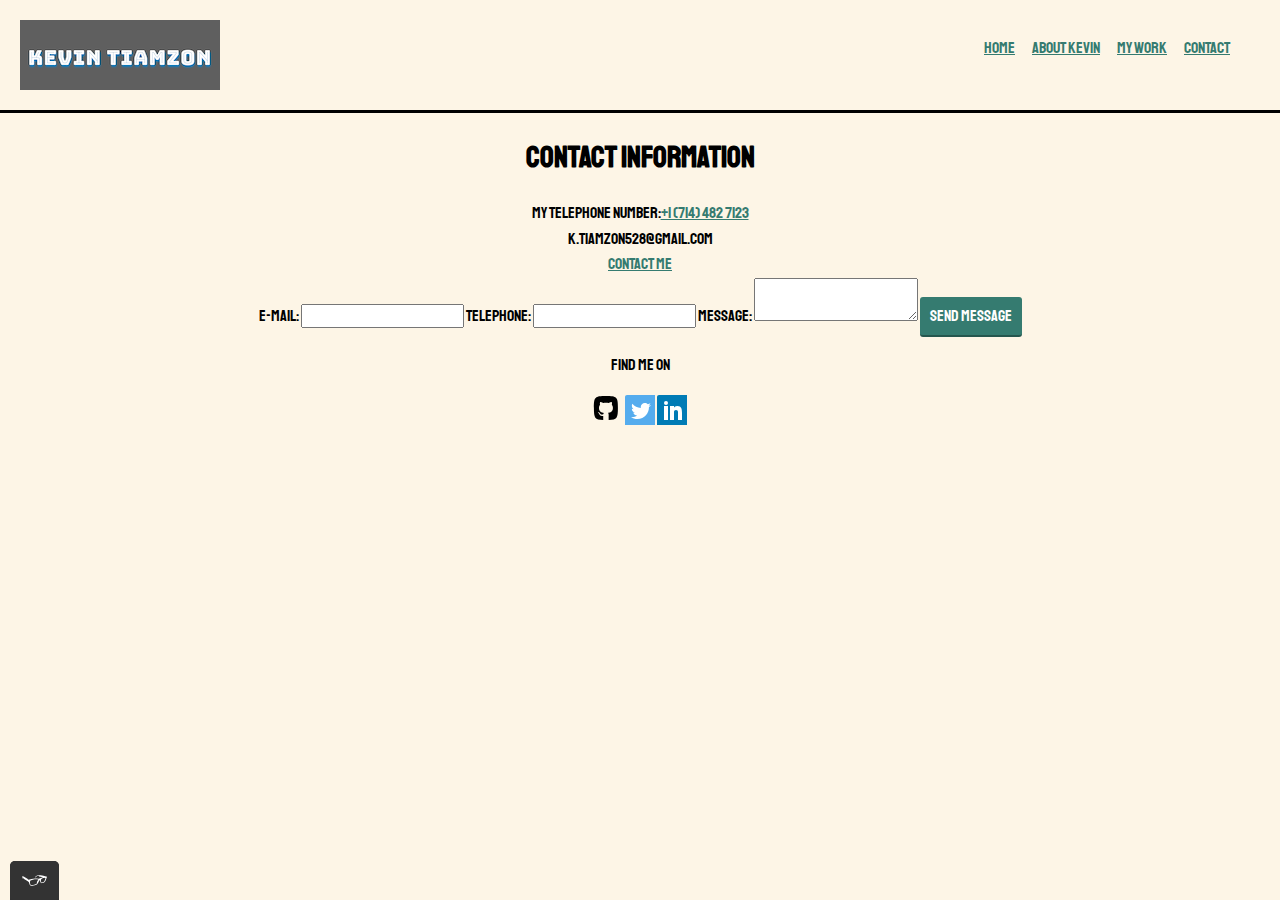
<file: contact.html>
<!DOCTYPE html>
<html>
<head>
  <title>Contact Kevin</title>
  <link rel="shortcut icon" href="img/favicon-32x32.png">
  <link rel="stylesheet" type="text/css" href="css/normalize.css">
  <link rel="preconnect" href="https://fonts.googleapis.com">
  <link rel="preconnect" href="https://fonts.gstatic.com" crossorigin>
  <link href="https://fonts.googleapis.com/css2?family=Staatliches&display=swap" rel="stylesheet">
  <link rel="stylesheet" type="text/css" href="css/style.production.css">
  <meta name="viewport" content="width=device-width, initial-scale=1">
</head>
<body>
   <!--Header including logo and main navigation-->
   <header class="page-header">
    <!-- Add your logo here -->
    <img src="img/KevinTiamzon-Logo.png" alt="logo" class="page-header__item">
    <nav class="main-navigation page-header__item">
      <ul role="menubar" class="navigation-list">
        <li role="presentation">
          <a href="index.html" role="menuitem" class="navigation-list__item navigation-list__item--active">Home</a>
        </li>
        <li role="presentation">
          <a href="about.html" role="menuitem" class="navigation-list__item">About Kevin</a>
        </li>
        <li role="presentation">
            <a href="work.html" role="menuitem" class="navigation-list__item">My Work</a>
        </li>
        <li role="presentation">
          <a href="contact.html" role="menuitem" class="navigation-list__item">Contact</a>
        </li>
      </ul>
    </nav>
  </header>
    <div class="my-info">
      <div>
        <h1>Contact Information</h1> 
      <div>
        My Telephone Number:<a href=tel:+17144827123 >+1 (714) 482 7123</a><br>
        k.tiamzon528@gmail.com<br>
        <a href=mailto:k.tiamzon528@gmail.com>Contact Me</a>
      </div>
      </div>
      <form action="" method="post" id="contact-form">
        <label class="standard-label" for="contact-email">E-mail: </label>
        <input type="email" id="contact-email" required>
       
        <label class="standard-label" for="telephone-number">Telephone: </label>
        <input type="tel" id="telephone-number" pattern="\d{3}[\-]\d{3}[\-]\d{4}">
       
        <label class="standard-label" for="message">Message: </label>
        <textarea maxlength="240" id="message" required></textarea>
      
        <input class="button" type="submit" value="Send Message">
      </form> 
    </div>
      <!--Footer with links to Socials-->   
      <footer class="page-footer">
        <p>Find me on</p>
      <div class="social media">
      <!--Github Logo-->
      <img src="img/GitHubIcon.svg" alt="Github">
      <!--Twitter Logo-->
      <img src="img/TwitterIcon.svg" alt="Twitter">
      <!--LinkedIn Logo-->
      <img src="img/LinkedInIcon.svg" alt="LinkedIn">
      </div>
    </footer>
<script src="js/tota11y.min.js"></script>
</body>

</html>
</file>
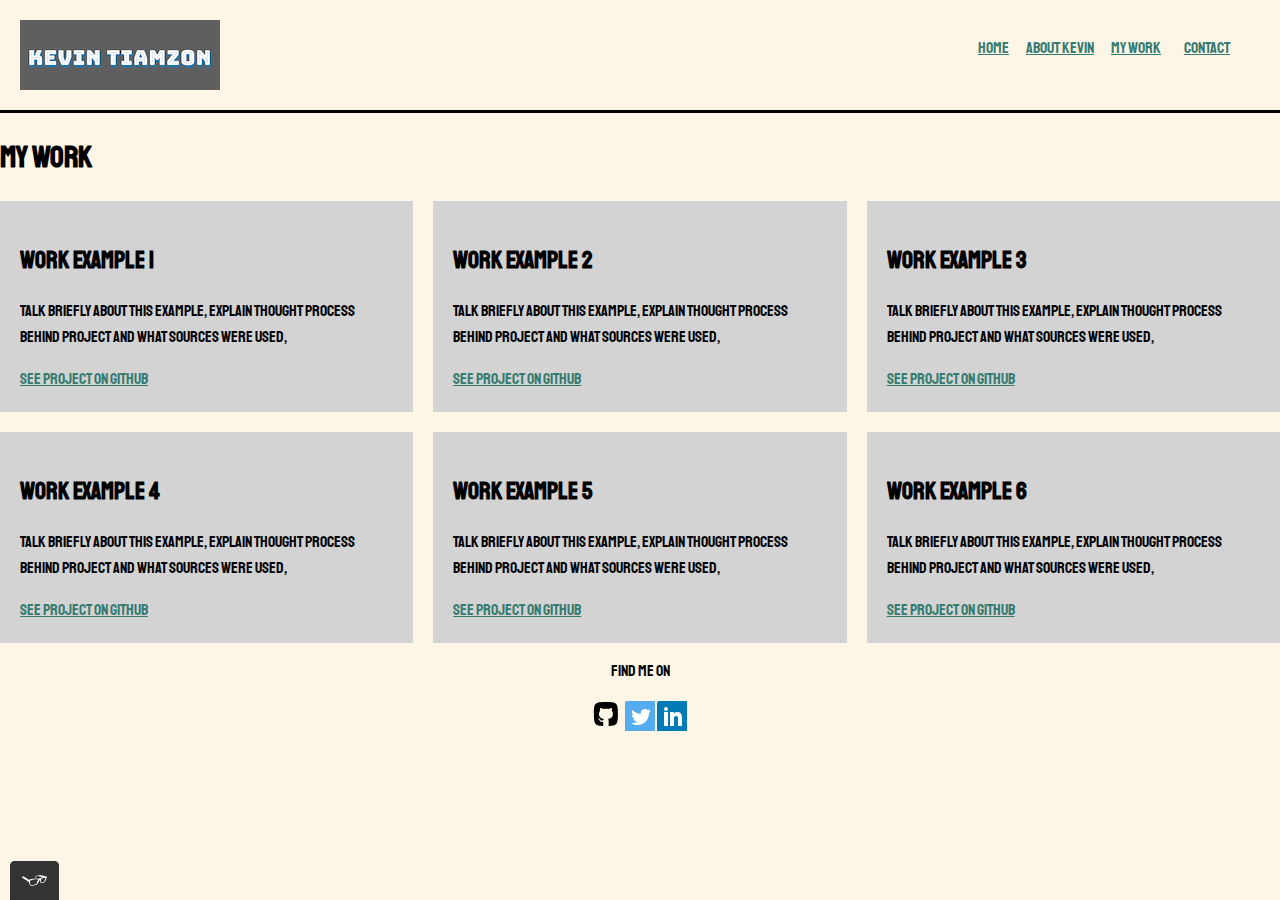
<file: work.html>
<!DOCTYPE html>
<html>
<head>
    <title>Kevin Tiamzon - Portfolio</title>
    <link rel="shortcut icon" href="img/favicon-32x32.png">
    <link rel="stylesheet" type="text/css" href="css/normalize.css">
    <link rel="preconnect" href="https://fonts.googleapis.com">
    <link rel="preconnect" href="https://fonts.gstatic.com" crossorigin>
    <link href="https://fonts.googleapis.com/css2?family=Staatliches&display=swap" rel="stylesheet">
    <link rel="stylesheet" type="text/css" href="css/style.production.css">
    <meta name="viewport" content="width=device-width, initial-scale=1">
</head>
<body>
  <!--Header including logo and main navigation-->
    <header class="page-header">
      <!-- Add your logo here -->
      <img src="img/KevinTiamzon-Logo.png" alt="logo" class="page-header__item">
      <nav class="main-navigation page-header__item">
        <ul role="menubar" class="navigation-list">
          <li role="presentation">
            <a href="index.html" role="menuitem" class="navigation-list__item navigation-list__item--active">Home</a>
          </li>
          <li role="presentation">
            <a href="about.html" role="menuitem" class="navigation-list__item">About Kevin</a>
          </li>
          <li role="presentation">
            <a href="work.html" role="menuitem" class="navigation-list__item">My Work</a>
          </li>
          <li role="presentation">
            <a href="contact.html" role="menuitem" class="navigation-list__item">Contact</a>
          </li>
        </ul>
      </nav>
    </header>
    <!--Main Content-->
    <section>
        <h1>My Work</h1>
        <div class="grid">
            <!--Grid items will live here-->
            <div class="grid__item">
                <h2>Work Example 1</h2>
                <p>
                    Talk briefly about this example, explain thought process behind project and what sources were used,
                </p>
                <a href="#">See Project on Github</a>
            </div>
            <div class="grid__item">
                <h2>Work Example 2</h2>
                <p>
                    Talk briefly about this example, explain thought process behind project and what sources were used,
                </p>
                <a href="#">See Project on Github</a>
            </div>
            <div class="grid__item">
                <h2>Work Example 3</h2>
                <p>
                    Talk briefly about this example, explain thought process behind project and what sources were used,
                </p>
                <a href="#">See Project on Github</a>
            </div>
            <div class="grid__item">
                <h2>Work Example 4</h2>
                <p>
                    Talk briefly about this example, explain thought process behind project and what sources were used,
                </p>
                <a href="#">See Project on Github</a>
            </div>
            <div class="grid__item">
                <h2>Work Example 5</h2>
                <p>
                    Talk briefly about this example, explain thought process behind project and what sources were used,
                </p>
                <a href="#">See Project on Github</a>
            </div>
            <div class="grid__item">
                <h2>Work Example 6</h2>
                <p>
                    Talk briefly about this example, explain thought process behind project and what sources were used,
                </p>
                <a href="#">See Project on Github</a>
            </div>
        </div>
    </section>
    <!--Footer with links to Socials-->
    <footer class="page-footer">
        <p>Find me on</p>
        <div class="social media">
        <!--Github Logo-->
        <img src="img/GitHubIcon.svg" alt="Github">
        <!--Twitter Logo-->
        <img src="img/TwitterIcon.svg" alt="Twitter">
        <!--LinkedIn Logo-->
        <img src="img/LinkedInIcon.svg" alt="LinkedIn">
        </div>
    </footer>
  <script src="js/tota11y.min.js"></script>
  </body>
  
</html>
</file>
<file: css/style.production.css>
* {
    -webkit-box-sizing: border-box;
            box-sizing: border-box;
}

body {
    background-color: #fdf5e6;
    font-family: 'Staatliches', sans-serif;
    font-weight: 400;
    font-size: 16px;
    /* Sets font size to 16px */
    line-height: 1.6;
    /* Sets line-heights to 1.6 */
}

h1 {
    font-size: 30px;
    font-weight: 700;
}

h2 {
    font-size: 24px;
    font-weight: 700;
}

h3 {
    font-size: 18px;
    font-weight: 700;
}

a {
    color: #357b70;
}

a:visited {
    /* visited link */
    color: #000000;
}

a:hover, a:focus {
    /* no underlining when hovering over a link */
    text-decoration: none;
}

a:active {
    /* selected link */
    color: #489c79;
}

button {
    /* overwrites browser defaults and resets the border */
    border: none;
    /* takes the font from the outer container */
    font-family: inherit;
    /* styles the background color, font color, and text decoration (underline, etc.) of the button */
    background-color: #357b70;
    color: white;
    text-decoration: none;
    /*adds spacing to the button  */
    padding: 10px;
    border-radius: 3px;
    /* gives the button a bottom border with a width of 2px, a type of solid, and a color in RGBA format */
    border-bottom: 2px solid rgba(0, 0, 0, 0.3);
}

button:hover, button:focus {
    /* lets the nouse appear as a hand when hovering over button */
    cursor: pointer;
    /* reduces the opacity of the button to 80% */
    opacity: 0.8;
}

.button_secondary {
    background-color: #e0b354;
    color: #2b2b2b;
}

.button {
    /* overwrites browser defaults and resets the border */
    border: none;
    display: inline-block;
    /* takes the font from the outer container */
    font-family: inherit;
    /* styles the button */
    background-color: #357b70;
    color: white;
    text-decoration: none;
    padding: 10px;
    border-radius: 3px;
    /* width of the border, type, color */
    border-bottom: 2px solid rgba(0, 0, 0, 0.3);
    -webkit-transition-duration: 0.9s;
            transition-duration: 0.9s;
    -webkit-transition-property: opacity;
    transition-property: opacity;
}

button {
    /* overwrites browser defaults and resets the border */
    border: none;
    display: inline-block;
    /* takes the font from the outer container */
    font-family: inherit;
    /* styles the button */
    background-color: #357b70;
    color: white;
    text-decoration: none;
    padding: 10px;
    border-radius: 3px;
    /* width of the border, type, color */
    border-bottom: 2px solid rgba(0, 0, 0, 0.3);
    -webkit-transition-duration: 0.9s;
            transition-duration: 0.9s;
    -webkit-transition-property: opacity;
    transition-property: opacity;
}
  
button:hover,
button:focus,
.button:hover,
.button:focus {
    /* lets the mouse appear as a hand when hovering over the button */
    cursor: pointer;
    /* reduces the opacity of the button to 80% */
    opacity: 0.8;
}


.navigation-list {
    list-style-type: none;
    margin-right: 30px;
}

.navigation-list li {
    display: inline-block;
    margin-left: 15px;
}

.navigation-list_item--active {
    text-decoration: none;
}

.profile {
    max-width: 700px;
    margin: 0 auto;
    padding-top: 20px;
}

.profile__portrait {
    float: left;
    width: 250px;
    margin-right: 40px;
    border-radius: 50%;
}

.page-header {
    display: -webkit-box;
    display: -ms-flexbox;
    display: flex;
    width: 100%;
    padding: 20px;
    border-bottom-style: solid;
}

.page-header__item {
    -webkit-box-flex: 0;
        -ms-flex: 0 1 200px;
            flex: 0 1 200px;
}

.page-header__item:last-child {
    -webkit-box-flex: 1;
        -ms-flex-positive: 1;
            flex-grow: 1;
    text-align: right;
}

.about-me {
    text-align: center;
}

.my-interests {
    list-style-type: none;
    text-align: center;
}

.my-info {
    text-align: center;
}

.page-footer {
    clear: both;
    display: -webkit-box;
    display: -ms-flexbox;
    display: flex;
    -webkit-box-orient: vertical;
    -webkit-box-direction: normal;
        -ms-flex-direction: column;
            flex-direction: column;
    text-align: center;
}

@supports (display: grid) {
 .grid {
    display: -ms-grid;
    display: grid;
    -ms-grid-columns: 1fr 20px 1fr 20px 1fr;
    grid-template-columns: 1fr 1fr 1fr;
    grid-gap: 20px;
 }

 .grid__item {
    background-color: #d3d3d3; 
    padding: 20px;
 }
} 

@media all and (max-width: 500px) {
    .grid {
        -ms-grid-columns: 1fr;
        grid-template-columns: 1fr;
    }
}
@media all and (min-width: 500px) and (max-width: 750px) {
    .grid {
        -ms-grid-columns: 1fr 20px 1fr;
        grid-template-columns: 1fr 1fr;
    }
}
@media all and (max-width: 750px) {
    .grid {
        grid-gap: 10px;
    }
    .grid__item:last-child {
        grid-column: auto / auto;
        grid-row: auto / auto;
    }
    h1 {
    font-size: 22px;
    }
}

@-webkit-keyframes color-change {
    0% {
      fill: #edc655;
    }
    50% {
      fill: #fcffad;
    }
    100% {
      fill: #f76414;
    }
}

@keyframes color-change {
    0% {
      fill: #edc655;
    }
    50% {
      fill: #fcffad;
    }
    100% {
      fill: #f76414;
    }
}

.los-animation {
    -webkit-animation: 4s color-change infinite alternate linear;
            animation: 4s color-change infinite alternate linear;
}

@-webkit-keyframes angeles-move {
    from {
      -webkit-transform: translate(0, 0);
              transform: translate(0, 0);
    }
    to {
      -webkit-transform: translate(2px, 0);
              transform: translate(2px, 0);
    }
}

@keyframes angeles-move {
    from {
      -webkit-transform: translate(0, 0);
              transform: translate(0, 0);
    }
    to {
      -webkit-transform: translate(2px, 0);
              transform: translate(2px, 0);
    }
}

.angeles-animation {
    -webkit-animation: 3s angeles-move infinite alternate linear;
            animation: 3s angeles-move infinite alternate linear;
}
</file>
